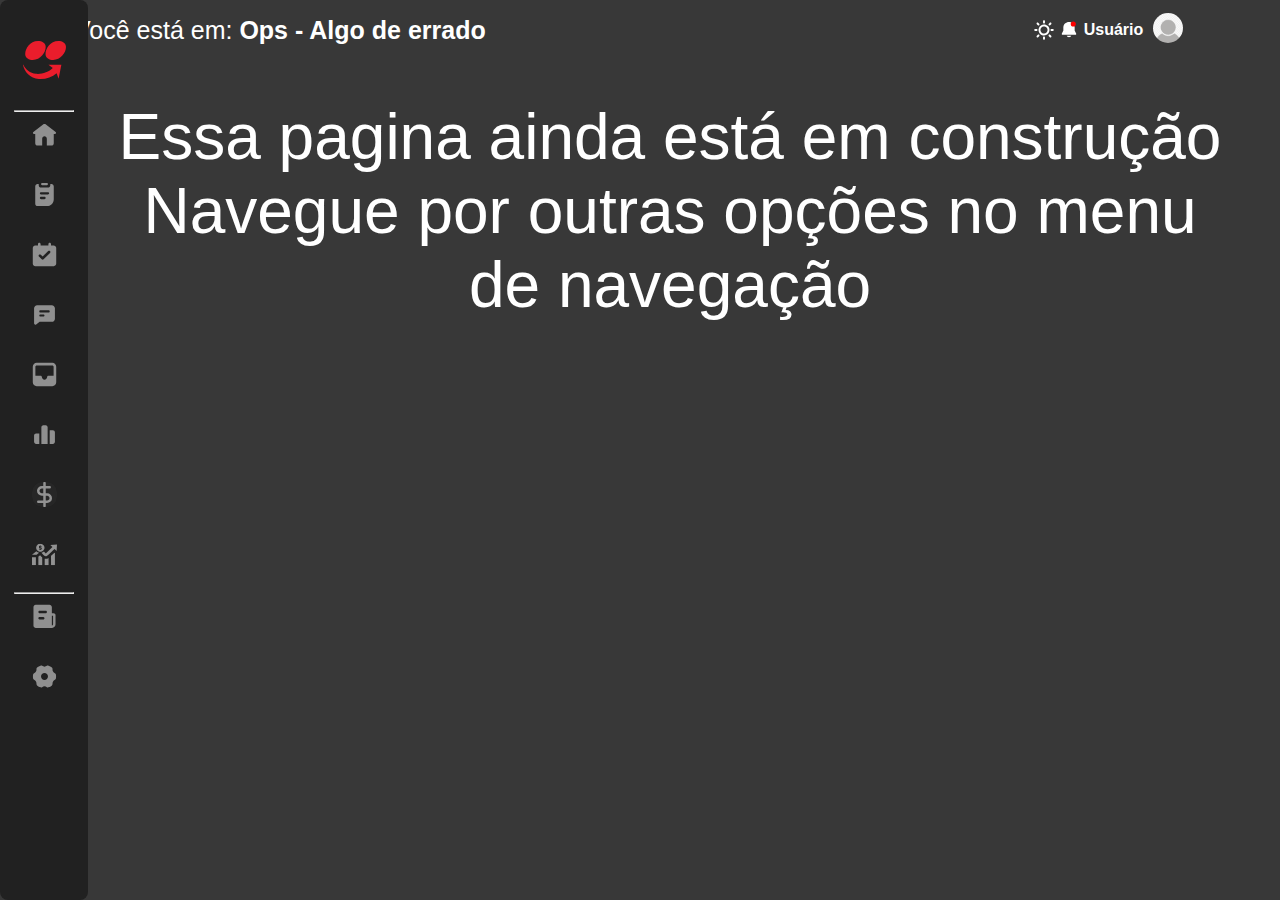
<file: src/index.html>
<!DOCTYPE html>
<html lang="en">
  <head>
    <meta charset="UTF-8" />
    <meta name="viewport" content="width=device-width, initial-scale=1.0" />
    <link rel="stylesheet" href="./styles/style.css" />
    <link rel="stylesheet" href="./styles/global.css" />
    <title>Pedidos</title>
  </head>
  <body>
    <header>
      <p>Você está em: <span>Ops - Algo de errado</span></p>
      <div class="user-details">
        <img
          src="./assets/lightOrDark.svg"
          alt="Alterar modo claro ou escuro"
        />
        <img src="./assets/notificationIcon.svg" alt="Aviso de notificação" />
        <p>Usuário</p>
        <div class="perfil-user">
          <img src="./assets/user.png" alt="User profile" />
        </div>
      </div>
    </header>
    <!-- Container Navigation Ifood -->
    <nav class="sidebar">
      <!-- Container Logo Ifood -->
      <div class="container-top-logo">
        <img
          src="./assets/images/logoIfood.svg"
          alt="Ifood Logo"
          class="logo"
        />
      </div>
      <hr />
      <ul>
        <li>
          <img src="./assets//images/icons/homeIcon.svg" alt="home icon" />
          <a href="./pages/Dashboard/index.html">Dashboard</a>
        </li>
        <li>
          <img src="./assets//images/icons/pedidosIcon.svg" alt="home icon" />
          <a href="./pages/pedidos/index.html">Pedidos</a>
        </li>
        <li>
          <img src="./assets//images/icons/agendaIcon.svg" alt="home icon" />
          <a href="./pages/AgendaPage/index.html">Agenda</a>
        </li>
        <li>
          <img src="./assets/images/icons/mensagensIcon.svg" alt="home icon" />
          <a href="./pages/mensagens/index.html">Mensagens</a>
        </li>
        <li>
          <img src="./assets/images/icons/inboxIcon.svg" alt="home icon" />
          <a href="/src/index.html">Inbox</a>
        </li>
        <li>
          <img src="./assets/images/icons/analyticIcon.svg" alt="home icon" />
          <a href="/src/pages/Analytics/index.html">Analytics</a>
          <img
            src="./assets/images/icons/arowRight.svg"
            alt="home icon"
            class="arrow"
          />
          <div class="sub-nav">
            <ul>
              <li>
                <a href="/src/pages/Analytics/index.html">Gráficos</a>
              </li>
            </ul>
          </div>
        </li>
        <li>
          <img src="./assets/images/icons/dolarIcon.svg" alt="home icon" />
          <a href="/src/pages/ReportsTransactions/index.html">Transações</a>
          <img
            src="./assets/images/icons/arowRight.svg"
            alt="home icon"
            class="arrow"
          />
          <div class="sub-nav">
            <ul>
              <li>
                <a href="/src/pages/RequestedTransactions/index.html"
                  >Transações Solicitadas</a
                >
              </li>
              <li>
                <a href="/src/pages/RequestedsTransactionsAll/index.html"
                  >Transações - Ver Todas</a
                >
              </li>
            </ul>
          </div>
        </li>
        <li>
          <img src="./assets/images/icons/relatorioIcon.svg" alt="home icon" />
          <a href="/src/pages/Reports/index.html">Relatórios</a>
          <img
            src="./assets/images/icons/arowRight.svg"
            alt="home icon"
            class="arrow"
          />
          <div class="sub-nav">
            <ul>
              <li>
                <a href="/src/pages/Reports/index.html">Download Relatórios</a>
              </li>
              <li>
                <a href="/src/pages/ReportsOrders/index.html"
                  >Relatório de Pedidos</a
                >
              </li>
              <li>
                <a href="/src/pages/ReportsTransactions/index.html"
                  >Relatórios Transações</a
                >
              </li>
            </ul>
          </div>
        </li>
      </ul>
      <hr />
      <ul>
        <li>
          <img src="./assets/images/icons/newsIcon.svg" alt="home icon" />
          <a href="/src/index.html">News</a>
        </li>
        <li>
          <img src="./assets/images/icons/configIcon.svg" alt="home icon" />
          <a href="/src/pages/ListOfEmployees/index.html">Configurações</a>
          <img
            src="./assets/images/icons/arowRight.svg"
            alt="home icon"
            class="arrow"
          />
          <div class="sub-nav">
            <ul>
              <li>
                <a href="/#">Contas de Recebimento</a>
              </li>
              <li>
                <a href="/src/pages/CadastroFuncionario/index.html"
                  >Cadastro de Funcionário</a
                >
              </li>
              <li>
                <a href="/src/pages/ListOfEmployees/index.html"
                  >Lista de Funcionário</a
                >
              </li>
            </ul>
          </div>
        </li>
      </ul>
    </nav>
    <main>
      <p>Essa pagina ainda está em construção</p>
      <p>Navegue por outras opções no menu de navegação</p>
    </main>
  </body>
  <script src="./scripts/script.js"></script>
</html>
</file>
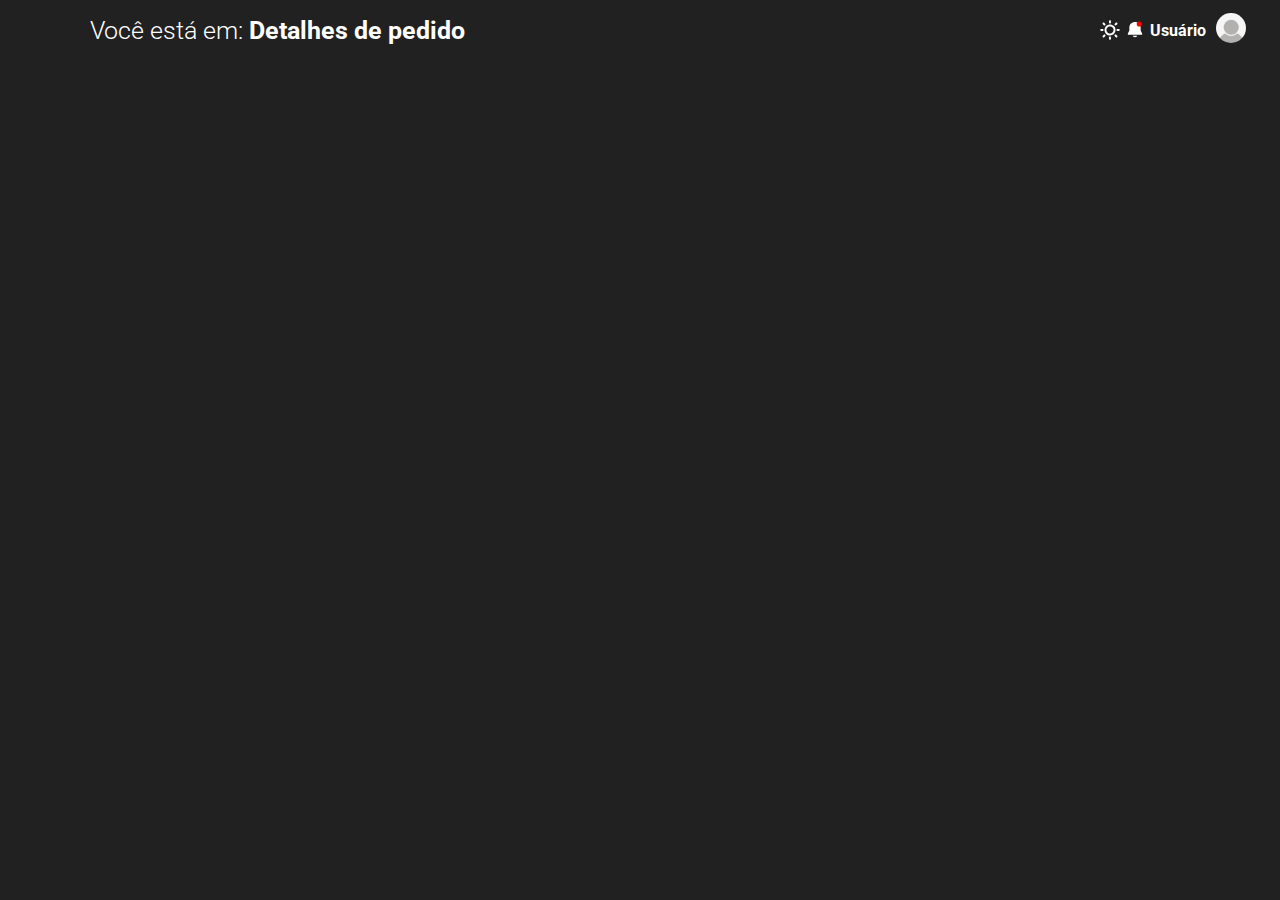
<file: src/components/header/index.html>
<!DOCTYPE html>
<html lang="en">
  <head>
    <meta charset="UTF-8" />
    <meta name="viewport" content="width=device-width, initial-scale=1.0" />
    <link rel="stylesheet" href="./style.css" />
    <link rel="preconnect" href="https://fonts.googleapis.com" />
    <link rel="preconnect" href="https://fonts.gstatic.com" crossorigin />
    <link
      href="https://fonts.googleapis.com/css2?family=Roboto:ital,wght@0,100;0,300;0,400;0,500;0,700;0,900;1,100;1,300;1,400;1,500;1,700;1,900&display=swap"
      rel="stylesheet"
    />
    <title>Header Component</title>
  </head>
  <body>
    <header>
      <p>Você está em: <span>Detalhes de pedido</span></p>
      <div class="user-details">
        <img
          src="./../../assets/lightOrDark.svg"
          alt="Alterar modo claro ou escuro"
        />
        <img
          src="./../../assets/notificationIcon.svg"
          alt="Aviso de notificação"
        />
        <p>Usuário</p>
        <div class="perfil-user">
          <img src="./../../assets/user.png" alt="User profile" />
        </div>
      </div>
    </header>
  </body>
</html>
</file>
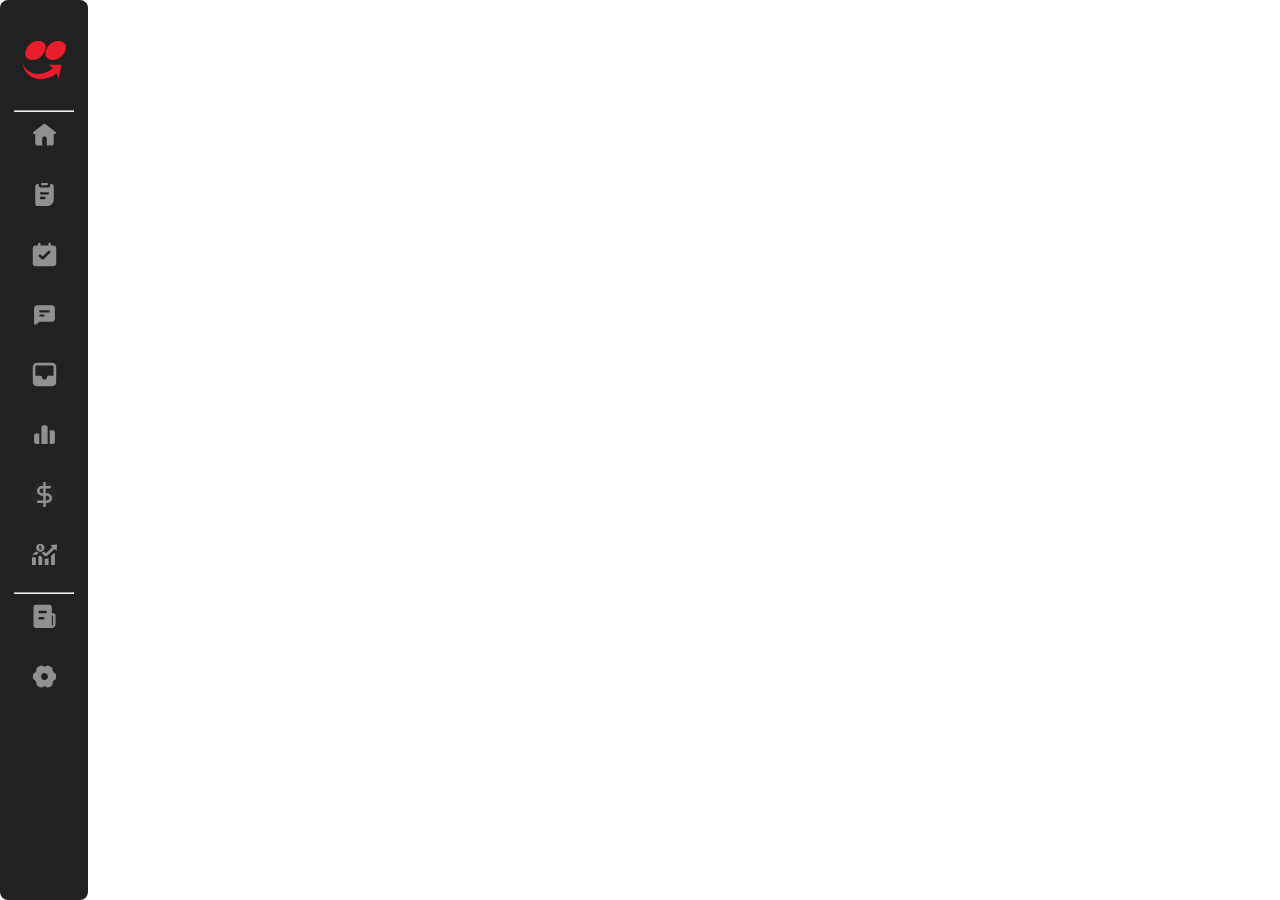
<file: src/components/sidebar/index.html>
<!DOCTYPE html>
<html lang="en">
  <head>
    <meta charset="UTF-8" />
    <meta name="viewport" content="width=device-width, initial-scale=1.0" />
    <link rel="stylesheet" href="./style.css" />
    <link rel="preconnect" href="https://fonts.googleapis.com" />
    <link rel="preconnect" href="https://fonts.gstatic.com" crossorigin />
    <link
      href="https://fonts.googleapis.com/css2?family=Roboto:ital,wght@0,100;0,300;0,400;0,500;0,700;0,900;1,100;1,300;1,400;1,500;1,700;1,900&display=swap"
      rel="stylesheet"
    />
    <title>SideBar</title>
  </head>
  <body>
    <!-- Container Navigation Ifood -->
    <nav class="sidebar">
      <!-- Container Logo Ifood -->
      <div class="container-top-logo">
        <img
          src="./../../assets/images/logoIfood.svg"
          alt="Ifood Logo"
          class="logo"
        />
      </div>
      <hr />
      <ul>
        <li>
          <img
            src="./../../assets//images/icons/homeIcon.svg"
            alt="home icon"
          />
          <a href="/#">Dashboard</a>
        </li>
        <li>
          <img
            src="./../../assets//images/icons/pedidosIcon.svg"
            alt="home icon"
          />
          <a href="/#">Pedidos</a>
        </li>
        <li>
          <img
            src="./../../assets//images/icons/agendaIcon.svg"
            alt="home icon"
          />
          <a href="/#">Agenda</a>
        </li>
        <li>
          <img
            src="./../../assets//images/icons/mensagensIcon.svg"
            alt="home icon"
          />
          <a href="/#">Mensagens</a>
        </li>
        <li>
          <img
            src="./../../assets//images/icons/inboxIcon.svg"
            alt="home icon"
          />
          <a href="/#">Inbox</a>
        </li>
        <li>
          <img
            src="./../../assets//images/icons/analyticIcon.svg"
            alt="home icon"
          />
          <a href="/#">Analytics</a>
          <img
            src="./../../assets//images/icons/arowRight.svg"
            alt="home icon"
          />
          <div class="sub-nav">
            <ul>
              <li>
                <a href="/#">Gráficos</a>
              </li>
            </ul>
          </div>
        </li>
        <li>
          <img
            src="./../../assets//images/icons/dolarIcon.svg"
            alt="home icon"
          />
          <a href="/#">Transações</a>
          <img
            src="./../../assets//images/icons/arowRight.svg"
            alt="home icon"
            class="arrow"
          />
          <div class="sub-nav">
            <ul>
              <li>
                <a href="/#">Transações Solicitadas</a>
              </li>
              <li>
                <a href="/#">Transações - Ver Todas</a>
              </li>
            </ul>
          </div>
        </li>
        <li>
          <img
            src="./../../assets//images/icons/relatorioIcon.svg"
            alt="home icon"
          />
          <a href="/#">Relatórios</a>
          <img
            src="./../../assets//images/icons/arowRight.svg"
            alt="home icon"
            class="arrow"
          />
          <div class="sub-nav">
            <ul>
              <li>
                <a href="/#">Download Relatórios</a>
              </li>
              <li>
                <a href="/#">Relatório de Pedidos</a>
              </li>
              <li>
                <a href="/#">Relatórios Transações</a>
              </li>
            </ul>
          </div>
        </li>
      </ul>
      <hr />
      <ul>
        <li>
          <img
            src="./../../assets//images/icons/newsIcon.svg"
            alt="home icon"
          />
          <a href="/#">News</a>
        </li>
        <li>
          <img
            src="./../../assets//images/icons/configIcon.svg"
            alt="home icon"
          />
          <a href="/#">Configurações</a>
          <img
            src="./../../assets//images/icons/arowRight.svg"
            alt="home icon"
            class="arrow"
          />
          <div class="sub-nav">
            <ul>
              <li>
                <a href="/#">Contas de Recebimento</a>
              </li>
              <li>
                <a href="/#">Cadastro de Funcionário</a>
              </li>
              <li>
                <a href="/#">Lista de Funcionário</a>
              </li>
            </ul>
          </div>
        </li>
      </ul>
    </nav>
  </body>
  <script src="./script.js"></script>
</html>
</file>
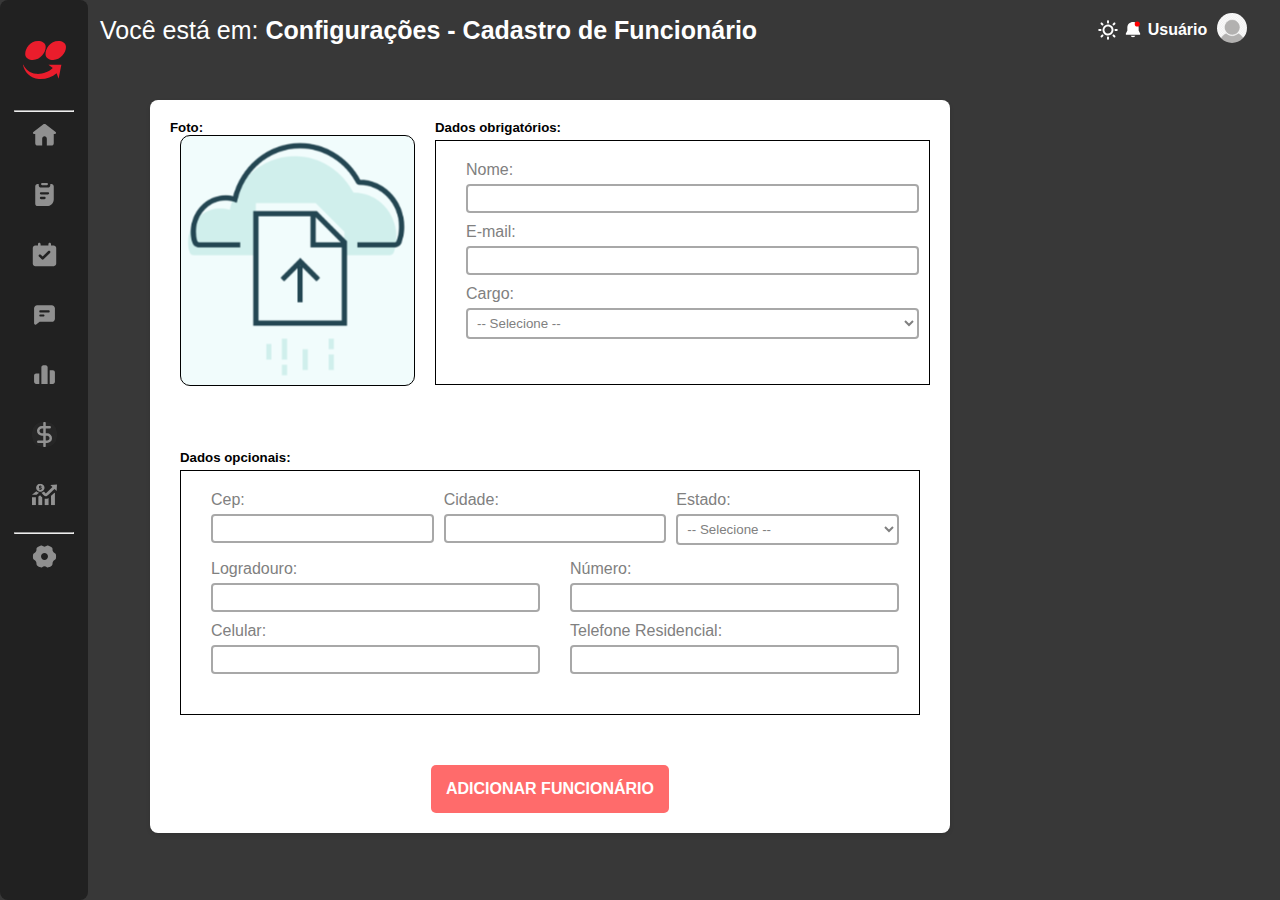
<file: src/pages/CadastroFuncionario/index.html>
<!DOCTYPE html>
<html lang="pt-BR">
  <head>
    <meta charset="UTF-8" />
    <meta name="viewport" content="width=device-width, initial-scale=1.0" />
    <link rel="stylesheet" href="../../styles/global.css" />
    <link rel="stylesheet" href="style.css" />
    <title>Configurações - Cadastro de Funcionário</title>
  </head>
  <body>
    <!-- Inicio header -->
    <header>
      <p>Você está em: <span>Configurações - Cadastro de Funcionário</span></p>
      <div class="user-details">
        <img
          src="./../../assets/lightOrDark.svg"
          alt="Alterar modo claro ou escuro"
        />
        <img src="./../../assets//notificationIcon.svg" alt="Notificação" />
        <p>Usuário</p>
        <div class="perfil-user">
          <img src="./../../assets/user.png" alt="User profile" />
        </div>
      </div>
    </header>
    <!-- Fim header -->
    <!-- Container Navigation Ifood -->
    <nav class="sidebar">
      <!-- Container Logo Ifood -->
      <div class="container-top-logo">
        <img
          src="./../../assets/images/logoIfood.svg"
          alt="Ifood Logo"
          class="logo"
        />
      </div>
      <hr />
      <ul>
        <li>
          <img src="./../../assets/images/icons/homeIcon.svg" alt="home icon" />
          <a href="/src/pages/Dashboard/index.html">Dashboard</a>
        </li>
        <li>
          <img
            src="./../../assets/images/icons/pedidosIcon.svg"
            alt="home icon"
          />
          <a href="/src/pages/pedidos/index.html">Pedidos</a>
        </li>
        <li>
          <img
            src="./../../assets/images/icons/agendaIcon.svg"
            alt="home icon"
          />
          <a href="/src/pages/AgendaPage/index.html">Agenda</a>
        </li>
        <li>
          <img
            src="./../../assets/images/icons/mensagensIcon.svg"
            alt="home icon"
          />
          <a href="/src/pages/mensagens/index.html">Mensagens</a>
        </li>
        <li>
          <img
            src="./../../assets/images/icons/analyticIcon.svg"
            alt="home icon"
          />
          <a href="/src/pages/Analytics/index.html">Analytics</a>
          <img
            src="./../../assets/images/icons/arowRight.svg"
            alt="home icon"
            class="arrow"
          />
          <div class="sub-nav">
            <ul>
              <li>
                <a href="/src/pages/Analytics/index.html">Gráficos</a>
              </li>
            </ul>
          </div>
        </li>
        <li>
          <img
            src="./../../assets/images/icons/dolarIcon.svg"
            alt="home icon"
          />
          <a href="/src/pages/ReportsTransactions/index.html">Transações</a>
          <img
            src="./../../assets/images/icons/arowRight.svg"
            alt="home icon"
            class="arrow"
          />
          <div class="sub-nav">
            <ul>
              <li>
                <a href="/src/pages/RequestedTransactions/index.html"
                  >Transações Solicitadas</a
                >
              </li>
              <li>
                <a href="/src/pages/RequestedsTransactionsAll/index.html"
                  >Transações - Ver Todas</a
                >
              </li>
            </ul>
          </div>
        </li>
        <li>
          <img
            src="./../../assets/images/icons/relatorioIcon.svg"
            alt="home icon"
          />
          <a href="/src/pages/Reports/index.html">Relatórios</a>
          <img
            src="./../../assets/images/icons/arowRight.svg"
            alt="home icon"
            class="arrow"
          />
          <div class="sub-nav">
            <ul>
              <li>
                <a href="/src/pages/Reports/index.html">Download Relatórios</a>
              </li>
              <li>
                <a href="/src/pages/ReportsOrders/index.html"
                  >Relatório de Pedidos</a
                >
              </li>
              <li>
                <a href="/src/pages/ReportsTransactions/index.html"
                  >Relatórios Transações</a
                >
              </li>
            </ul>
          </div>
        </li>
      </ul>
      <hr />
      <ul>
        <li>
          <img
            src="./../../assets/images/icons/configIcon.svg"
            alt="home icon"
          />
          <a href="/src/pages/ListOfEmployees/index.html">Configurações</a>
          <img
            src="./../../assets/images/icons/arowRight.svg"
            alt="home icon"
            class="arrow"
          />
          <div class="sub-nav">
            <ul>
              <li>
                <a href="../ContasRecebimento/index.html">Contas de Recebimento</a>
              </li>
              <li>
                <a href="/src/pages/CadastroFuncionario/index.html"
                  >Cadastro de Funcionário</a
                >
              </li>
              <li>
                <a href="/src/pages/ListOfEmployees/index.html"
                  >Lista de Funcionário</a
                >
              </li>
            </ul>
          </div>
        </li>
      </ul>
    </nav>
    <!--FIM SIDEBAR-->
    <!--CONTENT INIT-->
    <main>
      <div class="form-container">
        <form class="employee-form">
          <div class="top-section">
            <div class="photo-section">
              <h5>Foto:</h5>
              <div class="input-group">
                <label for="photo">
                  <img
                    id="preview-image"
                    src="./img/Perfil.svg"
                    alt="Upload Foto"
                  />
                </label>
                <input
                  type="file"
                  id="photo"
                  name="photo"
                  accept="image/*"
                  style="opacity: 0"
                />
              </div>
            </div>
            <div class="required-section">
              <h5>Dados obrigatórios:</h5>
              <div class="section-content">
                <div class="input-group">
                  <label for="name">Nome:</label>
                  <input type="text" id="name" name="name" required />
                </div>
                <div class="input-group">
                  <label for="email">E-mail:</label>
                  <input type="email" id="email" name="email" required />
                </div>
                <div class="input-group">
                  <label for="cargo">Cargo:</label>
                  <select id="cargo" name="cargo" required>
                    <option value="">-- Selecione --</option>
                    <option value="entregador">Entregador</option>
                    <option value="estoquista">Estoquista</option>
                    <option value="caixa">Caixa</option>
                    <option value="analista_financeiro">
                      Analista Financeiro
                    </option>
                    <option value="gerente">Gerente</option>
                  </select>
                </div>
              </div>
            </div>
          </div>
          <div class="optional-section">
            <h5>Dados opcionais:</h5>
            <div class="section-content">
              <div class="three-items">
                <div class="input-group">
                  <label for="cep">Cep:</label>
                  <input type="text" id="cep" name="cep" />
                </div>
                <div class="input-group">
                  <label for="cidade">Cidade:</label>
                  <input type="text" id="cidade" name="cidade" />
                </div>
                <div class="input-group">
                  <label for="estado">Estado:</label>
                  <select id="estado" name="estado">
                    <option value="">-- Selecione --</option>
                    <!-- Os estados são trazidos de forma dinâmica via JavaScript
                                        e com o mock de dados de estados.json -->
                  </select>
                </div>
              </div>
              <div class="address">
                <div class="input-group">
                  <label style="width: 200%" for="logradouro"
                    >Logradouro:</label
                  >
                  <input type="text" id="logradouro" name="logradouro" />
                </div>
                <div class="input-group">
                  <label for="numero">Número:</label>
                  <input type="text" id="numero" name="numero" />
                </div>
              </div>
              <div class="contact">
                <div class="input-group">
                  <label for="celular">Celular:</label>
                  <input type="tel" id="celular" name="celular" />
                </div>
                <div class="input-group">
                  <label for="residencial">Telefone Residencial:</label>
                  <input type="tel" id="residencial" name="residencial" />
                </div>
              </div>
            </div>
          </div>
          <button type="submit" class="submit-btn">
            ADICIONAR FUNCIONÁRIO
          </button>
        </form>
      </div>
    </main>
    <script src="./script.js"></script>
  </body>
</html>
</file>
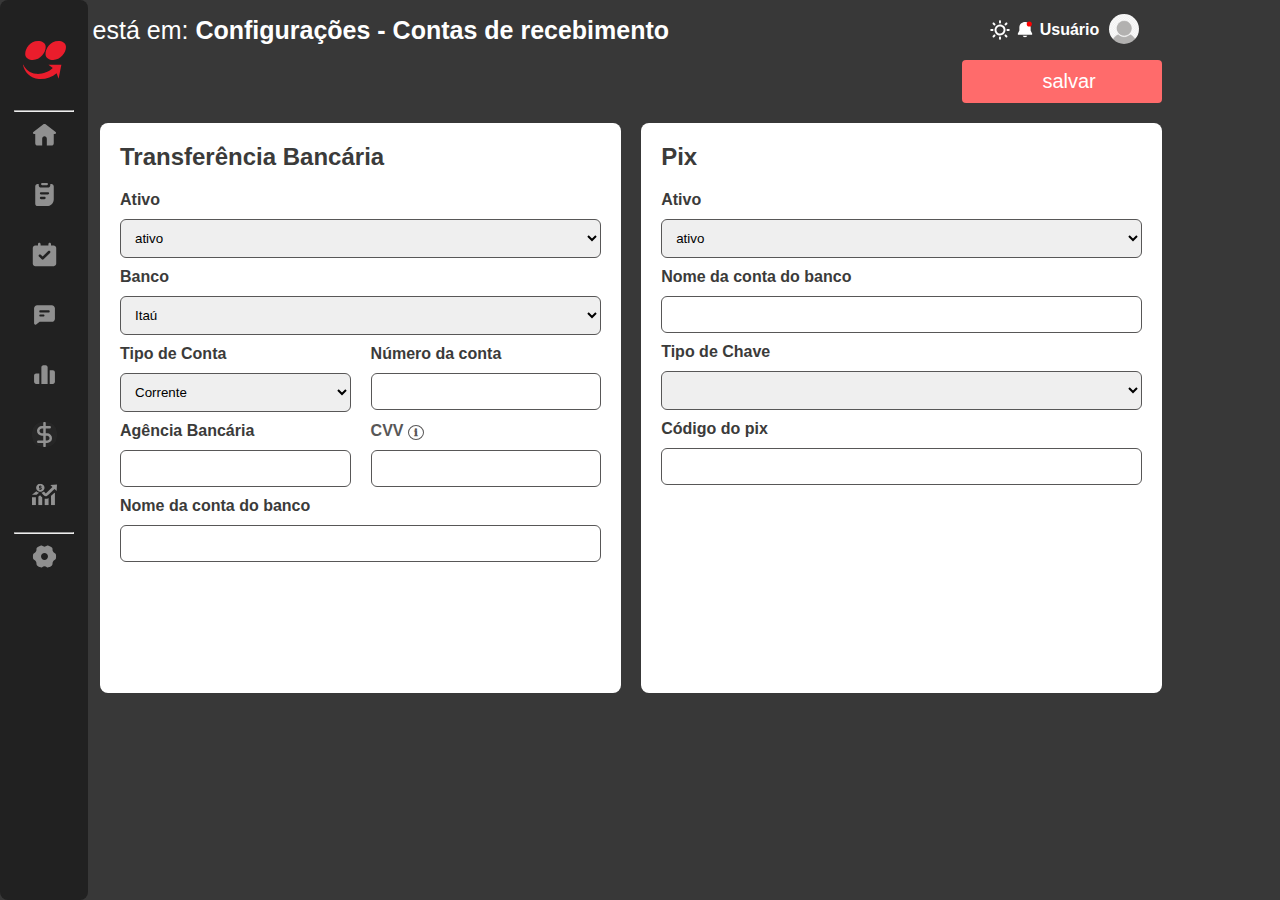
<file: src/pages/ContasRecebimento/index.html>
<!DOCTYPE html>
<html lang="pt-BR">
  <head>
    <meta charset="UTF-8" />
    <meta name="viewport" content="width=device-width, initial-scale=1.0" />
    <link rel="stylesheet" href="./styles/layout.css" />
    <link rel="stylesheet" href="./styles/style.css" />
    <link rel="stylesheet" href="../../styles/global.css" />
    <title>Contas Recebimento</title>
  </head>
  <body>
    <header>
      <p>Você está em: <span>Configurações - Contas de recebimento</span></p>
      <div class="user-details">
        <img
          src="./../../assets/lightOrDark.svg"
          alt="Alterar modo claro ou escuro"
        />
        <img
          src="./../../assets/notificationIcon.svg"
          alt="Aviso de notificação"
        />
        <p>Usuário</p>
        <div class="perfil-user">
          <img src="./../../assets/user.png" alt="User profile" />
        </div>
      </div>
    </header>
    <!-- Container Navigation Ifood -->
    <nav class="sidebar">
      <!-- Container Logo Ifood -->
      <div class="container-top-logo">
        <img
          src="./../../assets/images/logoIfood.svg"
          alt="Ifood Logo"
          class="logo"
        />
      </div>
      <hr />
      <ul>
        <li>
          <img src="./../../assets/images/icons/homeIcon.svg" alt="home icon" />
          <a href="/src/pages/Dashboard/index.html">Dashboard</a>
        </li>
        <li>
          <img
            src="./../../assets/images/icons/pedidosIcon.svg"
            alt="home icon"
          />
          <a href="/src/pages/pedidos/index.html">Pedidos</a>
        </li>
        <li>
          <img
            src="./../../assets/images/icons/agendaIcon.svg"
            alt="home icon"
          />
          <a href="/src/pages/AgendaPage/index.html">Agenda</a>
        </li>
        <li>
          <img
            src="./../../assets/images/icons/mensagensIcon.svg"
            alt="home icon"
          />
          <a href="/src/pages/mensagens/index.html">Mensagens</a>
        </li>
        <li>
          <img
            src="./../../assets/images/icons/analyticIcon.svg"
            alt="home icon"
          />
          <a href="/src/pages/Analytics/index.html">Analytics</a>
          <img
            src="./../../assets/images/icons/arowRight.svg"
            alt="home icon"
            class="arrow"
          />
          <div class="sub-nav">
            <ul>
              <li>
                <a href="/src/pages/Analytics/index.html">Gráficos</a>
              </li>
            </ul>
          </div>
        </li>
        <li>
          <img
            src="./../../assets/images/icons/dolarIcon.svg"
            alt="home icon"
          />
          <a href="/src/pages/ReportsTransactions/index.html">Transações</a>
          <img
            src="./../../assets/images/icons/arowRight.svg"
            alt="home icon"
            class="arrow"
          />
          <div class="sub-nav">
            <ul>
              <li>
                <a href="/src/pages/RequestedTransactions/index.html"
                  >Transações Solicitadas</a
                >
              </li>
              <li>
                <a href="/src/pages/RequestedsTransactionsAll/index.html"
                  >Transações - Ver Todas</a
                >
              </li>
            </ul>
          </div>
        </li>
        <li>
          <img
            src="./../../assets/images/icons/relatorioIcon.svg"
            alt="home icon"
          />
          <a href="/src/pages/Reports/index.html">Relatórios</a>
          <img
            src="./../../assets/images/icons/arowRight.svg"
            alt="home icon"
            class="arrow"
          />
          <div class="sub-nav">
            <ul>
              <li>
                <a href="/src/pages/Reports/index.html">Download Relatórios</a>
              </li>
              <li>
                <a href="/src/pages/ReportsOrders/index.html"
                  >Relatório de Pedidos</a
                >
              </li>
              <li>
                <a href="/src/pages/ReportsTransactions/index.html"
                  >Relatórios Transações</a
                >
              </li>
            </ul>
          </div>
        </li>
      </ul>
      <hr />
      <ul>
     
        <li>
          <img
            src="./../../assets/images/icons/configIcon.svg"
            alt="home icon"
          />
          <a href="/src/pages/ListOfEmployees/index.html">Configurações</a>
          <img
            src="./../../assets/images/icons/arowRight.svg"
            alt="home icon"
            class="arrow"
          />
          <div class="sub-nav">
            <ul>
              <li>
                <a href="../ContasRecebimento/index.html">Contas de Recebimento</a>
              </li>
              <li>
                <a href="/src/pages/CadastroFuncionario/index.html"
                  >Cadastro de Funcionário</a
                >
              </li>
              <li>
                <a href="/src/pages/ListOfEmployees/index.html"
                  >Lista de Funcionário</a
                >
              </li>
            </ul>
          </div>
        </li>
      </ul>
    </nav>
    <main>
      <form>
        <button type="submit">salvar</button>
        <div class="container-form">
          <div class="transferContainer">
          <!-- Card transferência Bancária -->
            <h2>Transferência Bancária</h2>
            <div class="field-container">
              <label for="active">Ativo</label>
              <select name="ativo" id="ativo">
                <option value="ativo">ativo</option>
                <option value="inativo">inativo</option>
                <label for="banco">Escolha um banco:</label>
              </select>
            </div>
            <div class="field-container">
              <label for="banco">Banco</label>
              <select id="banco" name="banco">
                <option value="itau">Itaú</option>
                <option value="bradesco">Bradesco</option>
                <option value="santander">Santander</option>
                <option value="caixa">Caixa Econômica Federal</option>
                <option value="bb">Banco do Brasil</option>
                <option value="nubank">Nubank</option>
                <option value="banco-inter">Banco Inter</option>
                <option value="banco-original">Banco Original</option>
                <option value="banco-pan">Banco PAN</option>
                <option value="sicredi">Sicredi</option>
              </select>
            </div>
            <div class="container-duplo">
              <div class="field-container">
                <label for="account-type">Tipo de Conta</label>
                <select id="account" name="account">
                  <option value="corrente">Corrente</option>
                  <option value="poupanca">Poupança</option>
                </select>
              </div>
              <div class="field-container">
                <label for="account-number">Número da conta</label>
                <input type="text" id="account-number" />
              </div>
            </div>
            <div class="container-duplo">
              <div class="field-container">
                <label for="bank-branch">Agência Bancária</label>
                <input type="text" id="bank-branch"/>
              </div>
              <div class="field-container">
                <label id="cvv" for="cvv">CVV <span class="tooltip">&#8505</span></label>
                <input type="text" id="cvv"/>
            </div>
          </div>
            <div class="field-container">
              <label for="name-account">Nome da conta do banco</label>
              <input type="text" id="name-account"/>
            </div>
          </div>
          <div class="transferContainer">
            <!-- Card pix -->
            <h2>Pix</h2>
            <div class="field-container">
              <label for="active">Ativo</label>
              <select name="ativo" id="ativo">
                <option value="ativo">ativo</option>
                <option value="inativo">inativo</option>
                <label for="banco">Escolha um banco:</label>
              </select>
            </div>
            <div class="field-container">
              <label for="name-account">Nome da conta do banco</label>
              <input type="text" id="name-account"/>
            </div>
            <div class="field-container">
              <label for="banco">Tipo de Chave</label>
              <select id="banco" name="banco">
                <option value=""></option>
                <option value="random">aleatória</option>
                <option value="cnpg-cpf">cnpj/cpf</option>
                <option value="tel-number">numero de telefone</option>
              </select>
            </div>
            <div class="field-container">
              <label for="name-account">Código do pix</label>
              <input type="text" id="name-account"/>
            </div>
          </div>
          </div>
        </div>
      </form>
    </main>
    <script src="./script.js"></script>
  </body>
</html>
</file>
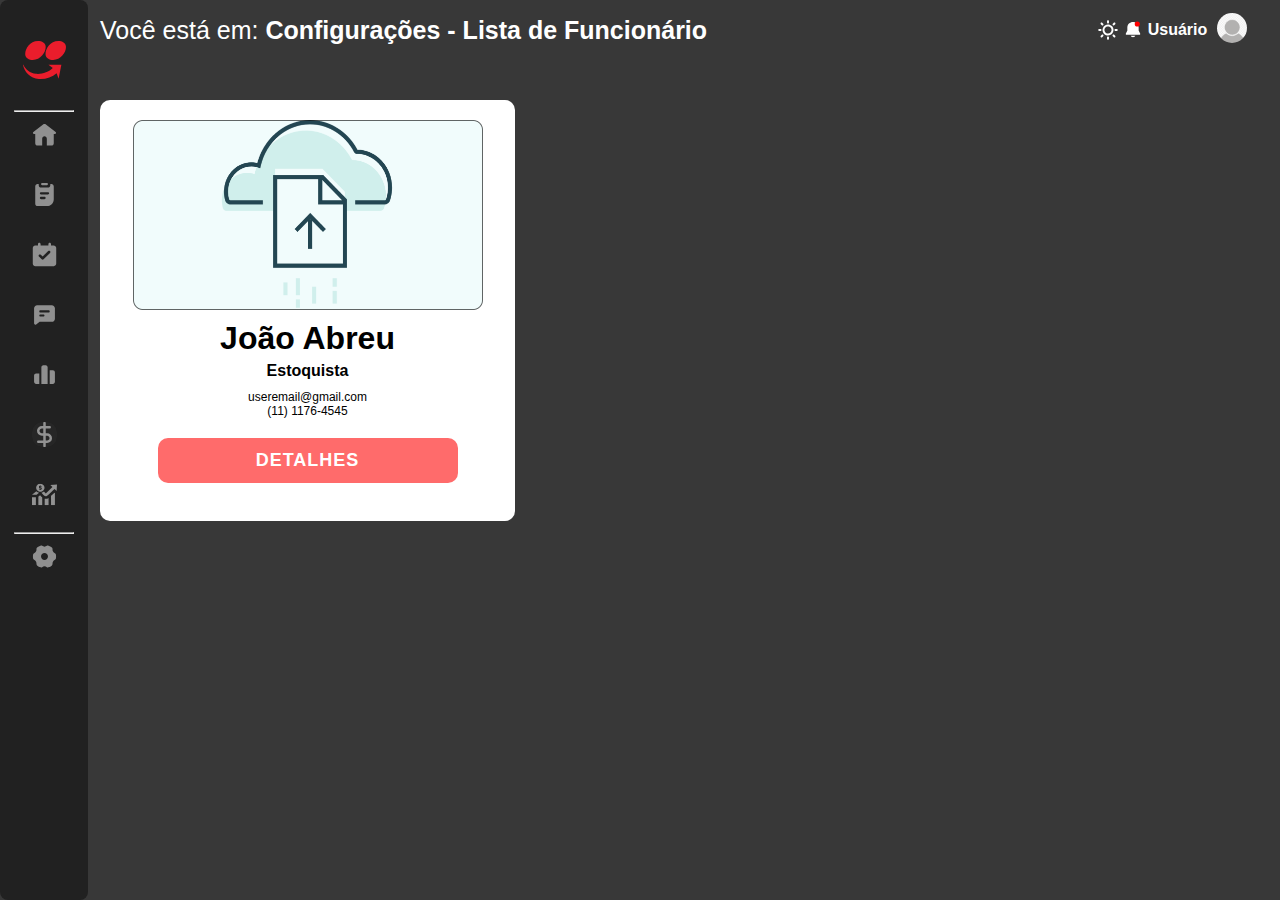
<file: src/pages/ListOfEmployees/index.html>
<!DOCTYPE html>
<html lang="en">
  <head>
    <meta charset="UTF-8" />
    <meta name="viewport" content="width=device-width, initial-scale=1.0" />
    <link rel="stylesheet" href="./style.css" />
    <link rel="stylesheet" href="./../../styles/global.css" />
    <title>Configurações - Lista de Funcionário</title>
  </head>
  <body>
    <header>
      <p>Você está em: <span>Configurações - Lista de Funcionário</span></p>
      <div class="user-details">
        <img
          src="./../../assets/lightOrDark.svg"
          alt="Alterar modo claro ou escuro"
        />
        <img
          src="./../../assets/notificationIcon.svg"
          alt="Aviso de notificação"
        />
        <p>Usuário</p>
        <div class="perfil-user">
          <img src="./../../assets/user.png" alt="User profile" />
        </div>
      </div>
    </header>
    <!-- Container Navigation Ifood -->
    <nav class="sidebar">
      <!-- Container Logo Ifood -->
      <div class="container-top-logo">
        <img
          src="./../../assets/images/logoIfood.svg"
          alt="Ifood Logo"
          class="logo"
        />
      </div>
      <hr />
      <ul>
        <li>
          <img src="./../../assets/images/icons/homeIcon.svg" alt="home icon" />
          <a href="/src/pages/Dashboard/index.html">Dashboard</a>
        </li>
        <li>
          <img
            src="./../../assets/images/icons/pedidosIcon.svg"
            alt="home icon"
          />
          <a href="/src/pages/pedidos/index.html">Pedidos</a>
        </li>
        <li>
          <img
            src="./../../assets/images/icons/agendaIcon.svg"
            alt="home icon"
          />
          <a href="/src/pages/AgendaPage/index.html">Agenda</a>
        </li>
        <li>
          <img
            src="./../../assets/images/icons/mensagensIcon.svg"
            alt="home icon"
          />
          <a href="/src/pages/mensagens/index.html">Mensagens</a>
        </li>
        <li>
          <img
            src="./../../assets/images/icons/analyticIcon.svg"
            alt="home icon"
          />
          <a href="/src/pages/Analytics/index.html">Analytics</a>
          <img
            src="./../../assets/images/icons/arowRight.svg"
            alt="home icon"
            class="arrow"
          />
          <div class="sub-nav">
            <ul>
              <li>
                <a href="/src/pages/Analytics/index.html">Gráficos</a>
              </li>
            </ul>
          </div>
        </li>
        <li>
          <img
            src="./../../assets/images/icons/dolarIcon.svg"
            alt="home icon"
          />
          <a href="/src/pages/ReportsTransactions/index.html">Transações</a>
          <img
            src="./../../assets/images/icons/arowRight.svg"
            alt="home icon"
            class="arrow"
          />
          <div class="sub-nav">
            <ul>
              <li>
                <a href="/src/pages/RequestedTransactions/index.html"
                  >Transações Solicitadas</a
                >
              </li>
              <li>
                <a href="/src/pages/RequestedsTransactionsAll/index.html"
                  >Transações - Ver Todas</a
                >
              </li>
            </ul>
          </div>
        </li>
        <li>
          <img
            src="./../../assets/images/icons/relatorioIcon.svg"
            alt="home icon"
          />
          <a href="/src/pages/Reports/index.html">Relatórios</a>
          <img
            src="./../../assets/images/icons/arowRight.svg"
            alt="home icon"
            class="arrow"
          />
          <div class="sub-nav">
            <ul>
              <li>
                <a href="/src/pages/Reports/index.html">Download Relatórios</a>
              </li>
              <li>
                <a href="/src/pages/ReportsOrders/index.html"
                  >Relatório de Pedidos</a
                >
              </li>
              <li>
                <a href="/src/pages/ReportsTransactions/index.html"
                  >Relatórios Transações</a
                >
              </li>
            </ul>
          </div>
        </li>
      </ul>
      <hr />
      <ul>
        <li>
          <img
            src="./../../assets/images/icons/configIcon.svg"
            alt="home icon"
          />
          <a href="/src/pages/ListOfEmployees/index.html">Configurações</a>
          <img
            src="./../../assets/images/icons/arowRight.svg"
            alt="home icon"
            class="arrow"
          />
          <div class="sub-nav">
            <ul>
              <li>
                <a href="../ContasRecebimento/index.html">Contas de Recebimento</a>
              </li>
              <li>
                <a href="/src/pages/CadastroFuncionario/index.html"
                  >Cadastro de Funcionário</a
                >
              </li>
              <li>
                <a href="/src/pages/ListOfEmployees/index.html"
                  >Lista de Funcionário</a
                >
              </li>
            </ul>
          </div>
        </li>
      </ul>
    </nav>
    <main>
      <div class="card-employee">
        <img
          src="/src/assets/images/userEmployee.png"
          alt="User Employee Image"
        />
        <strong>João Abreu</strong>
        <p>Estoquista</p>
        <span>useremail@gmail.com</span>
        <span>(11) 1176-4545</span>
        <button type="button">Detalhes</button>
      </div>
    </main>
  </body>
  <script src="./script.js"></script>
</html>
</file>
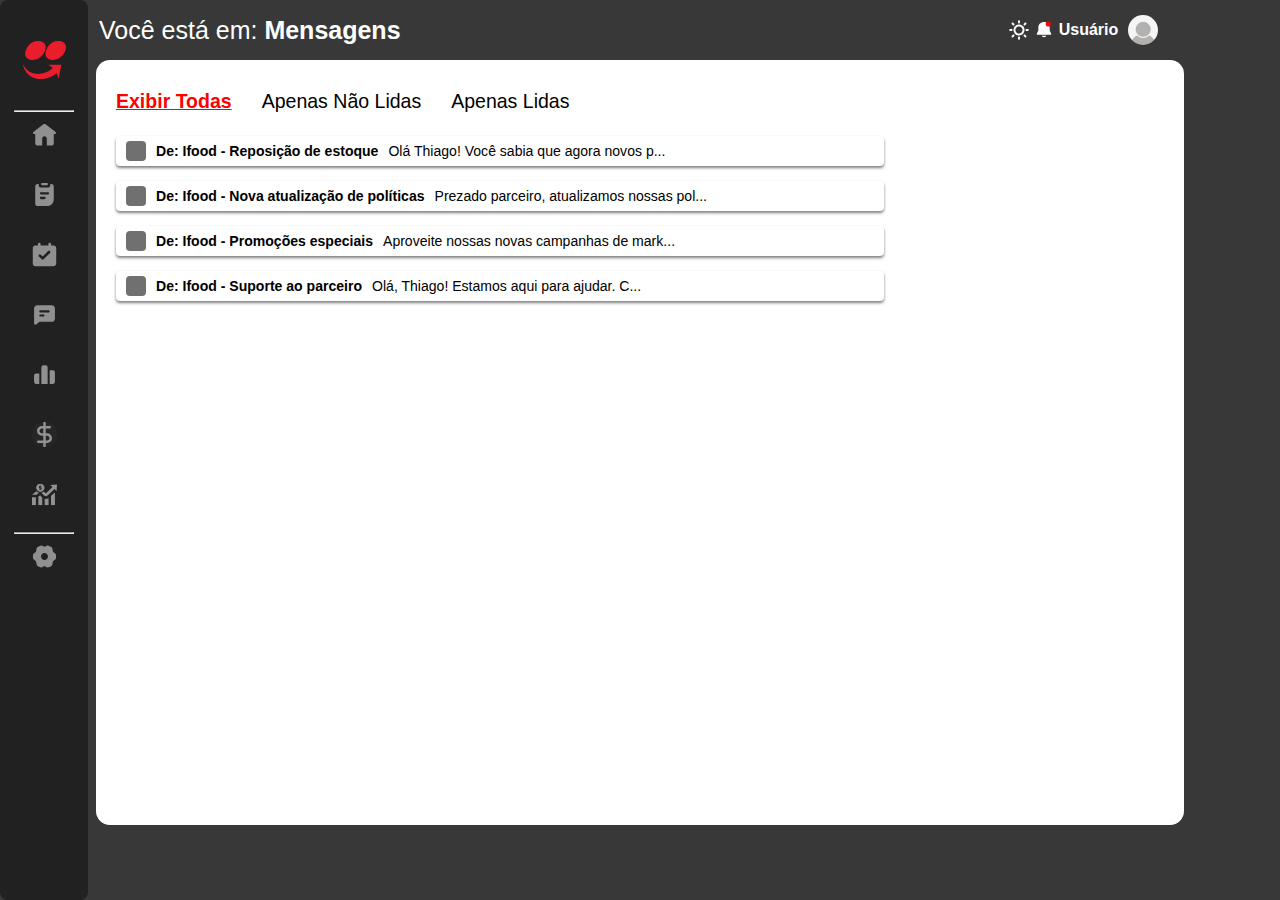
<file: src/pages/mensagens/index.html>
<!DOCTYPE html>
<html lang="pt-BR">
  <head>
    <meta charset="UTF-8" />
    <meta name="viewport" content="width=device-width, initial-scale=1.0" />
    <link rel="stylesheet" href="../../styles/global.css" />
    <link rel="stylesheet" href="style.css" />
    <title>Mensagens</title>
  </head>
  <body>
    <!-- Inicio header -->
    <header>
      <p class="top-title">Você está em: <span class="top-title">Mensagens</span></p>
      <div class="user-details">
        <img
          src="./../../assets/lightOrDark.svg"
          alt="Alterar modo claro ou escuro"
        />
        <img src="./../../assets//notificationIcon.svg" alt="Notificação" />
        <p>Usuário</p>
        <div class="perfil-user">
          <img src="./../../assets/user.png" alt="User profile" />
        </div>
      </div>
    </header>
    <!-- Fim header -->
    <!-- Container Navigation Ifood -->
    <nav class="sidebar">
      <!-- Container Logo Ifood -->
      <div class="container-top-logo">
        <img
          src="./../../assets/images/logoIfood.svg"
          alt="Ifood Logo"
          class="logo"
        />
      </div>
      <hr />
      <ul>
        <li>
          <img src="./../../assets/images/icons/homeIcon.svg" alt="home icon" />
          <a href="/src/pages/Dashboard/index.html">Dashboard</a>
        </li>
        <li>
          <img
            src="./../../assets/images/icons/pedidosIcon.svg"
            alt="home icon"
          />
          <a href="/src/pages/pedidos/index.html">Pedidos</a>
        </li>
        <li>
          <img
            src="./../../assets/images/icons/agendaIcon.svg"
            alt="home icon"
          />
          <a href="/src/pages/AgendaPage/index.html">Agenda</a>
        </li>
        <li>
          <img
            src="./../../assets/images/icons/mensagensIcon.svg"
            alt="home icon"
          />
          <a href="/src/pages/mensagens/index.html">Mensagens</a>
        </li>
        <li>
          <img
            src="./../../assets/images/icons/analyticIcon.svg"
            alt="home icon"
          />
          <a href="/src/pages/Analytics/index.html">Analytics</a>
          <img
            src="./../../assets/images/icons/arowRight.svg"
            alt="home icon"
            class="arrow"
          />
          <div class="sub-nav">
            <ul>
              <li>
                <a href="/src/pages/Analytics/index.html">Gráficos</a>
              </li>
            </ul>
          </div>
        </li>
        <li>
          <img
            src="./../../assets/images/icons/dolarIcon.svg"
            alt="home icon"
          />
          <a href="/src/pages/ReportsTransactions/index.html">Transações</a>
          <img
            src="./../../assets/images/icons/arowRight.svg"
            alt="home icon"
            class="arrow"
          />
          <div class="sub-nav">
            <ul>
              <li>
                <a href="/src/pages/RequestedTransactions/index.html"
                  >Transações Solicitadas</a
                >
              </li>
              <li>
                <a href="/src/pages/RequestedsTransactionsAll/index.html"
                  >Transações - Ver Todas</a
                >
              </li>
            </ul>
          </div>
        </li>
        <li>
          <img
            src="./../../assets/images/icons/relatorioIcon.svg"
            alt="home icon"
          />
          <a href="/src/pages/Reports/index.html">Relatórios</a>
          <img
            src="./../../assets/images/icons/arowRight.svg"
            alt="home icon"
            class="arrow"
          />
          <div class="sub-nav">
            <ul>
              <li>
                <a href="/src/pages/Reports/index.html">Download Relatórios</a>
              </li>
              <li>
                <a href="/src/pages/ReportsOrders/index.html"
                  >Relatório de Pedidos</a
                >
              </li>
              <li>
                <a href="/src/pages/ReportsTransactions/index.html"
                  >Relatórios Transações</a
                >
              </li>
            </ul>
          </div>
        </li>
      </ul>
      <hr />
      <ul>
     
        <li>
          <img
            src="./../../assets/images/icons/configIcon.svg"
            alt="home icon"
          />
          <a href="/src/pages/ListOfEmployees/index.html">Configurações</a>
          <img
            src="./../../assets/images/icons/arowRight.svg"
            alt="home icon"
            class="arrow"
          />
          <div class="sub-nav">
            <ul>
              <li>
                <a href="../ContasRecebimento/index.html">Contas de Recebimento</a>
              </li>
              <li>
                <a href="/src/pages/CadastroFuncionario/index.html"
                  >Cadastro de Funcionário</a
                >
              </li>
              <li>
                <a href="/src/pages/ListOfEmployees/index.html"
                  >Lista de Funcionário</a
                >
              </li>
            </ul>
          </div>
        </li>
      </ul>
    </nav>
    <main>
      <div id="messages-list">
        <ul id="options-filter">
          <li><a href="#" id="filter-all">Exibir Todas</a></li>
          <li><a href="#" id="filter-unread">Apenas Não Lidas</a></li>
          <li><a href="#" id="filter-read">Apenas Lidas</a></li>
        </ul>

        <div id="container-messages"></div>
      </div>
      <div id="message-card"></div>
    </main>
    <script src="./script.js"></script>
  </body>
</html>
</file>
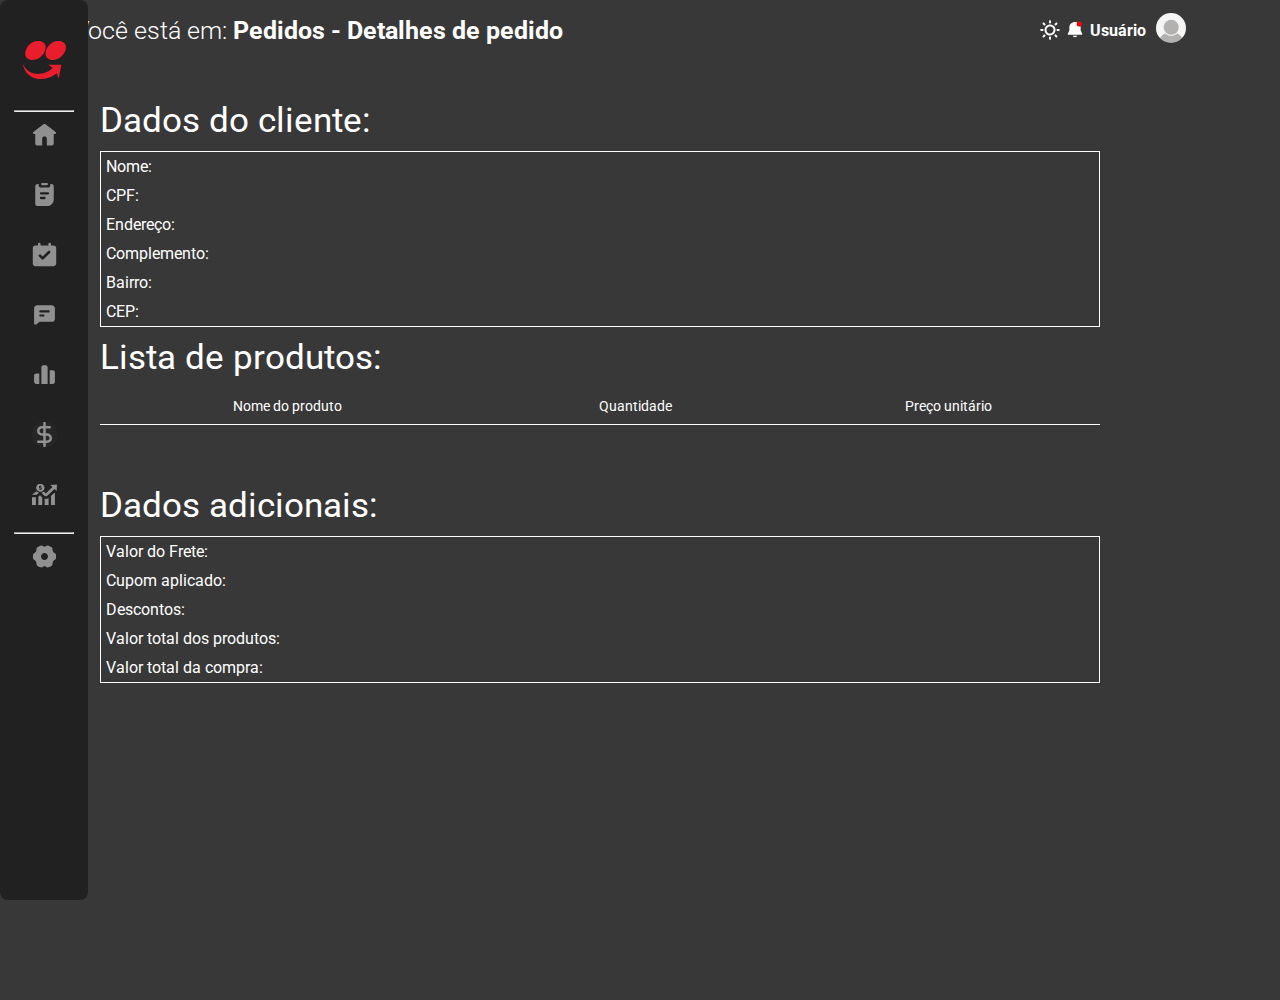
<file: src/pages/OrderDetails/index.html>
<!DOCTYPE html>
<html lang="en">
  <head>
    <meta charset="UTF-8" />
    <meta name="viewport" content="width=device-width, initial-scale=1.0" />
    <link rel="stylesheet" href="./style.css" />
    <link rel="stylesheet" href="./../../styles/global.css" />
    <link rel="preconnect" href="https://fonts.googleapis.com" />
    <link rel="preconnect" href="https://fonts.gstatic.com" crossorigin />
    <link
      href="https://fonts.googleapis.com/css2?family=Roboto:ital,wght@0,100;0,300;0,400;0,500;0,700;0,900;1,100;1,300;1,400;1,500;1,700;1,900&display=swap"
      rel="stylesheet"
    />
    <title>Detalhes de pedido</title>
  </head>
  <body>
    <!--HEADER-->
    <header>
      <p>Você está em: <span>Pedidos - Detalhes de pedido</span></p>
      <div class="user-details">
        <img
          src="./../../assets/lightOrDark.svg"
          alt="Alterar modo claro ou escuro"
        />
        <img
          src="./../../assets/notificationIcon.svg"
          alt="Aviso de notificação"
        />
        <p>Usuário</p>
        <div class="perfil-user">
          <img src="./../../assets/user.png" alt="User profile" />
        </div>
      </div>
    </header>
    <!-- Container Navigation Ifood -->
    <nav class="sidebar">
      <!-- Container Logo Ifood -->
      <div class="container-top-logo">
        <img
          src="./../../assets/images/logoIfood.svg"
          alt="Ifood Logo"
          class="logo"
        />
      </div>
      <hr />
      <ul>
        <li>
          <img src="./../../assets/images/icons/homeIcon.svg" alt="home icon" />
          <a href="/src/pages/Dashboard/index.html">Dashboard</a>
        </li>
        <li>
          <img
            src="./../../assets/images/icons/pedidosIcon.svg"
            alt="home icon"
          />
          <a href="/src/pages/pedidos/index.html">Pedidos</a>
        </li>
        <li>
          <img
            src="./../../assets/images/icons/agendaIcon.svg"
            alt="home icon"
          />
          <a href="/src/pages/AgendaPage/index.html">Agenda</a>
        </li>
        <li>
          <img
            src="./../../assets/images/icons/mensagensIcon.svg"
            alt="home icon"
          />
          <a href="/src/pages/mensagens/index.html">Mensagens</a>
        </li>
        <li>
          <img
            src="./../../assets/images/icons/analyticIcon.svg"
            alt="home icon"
          />
          <a href="/src/pages/Analytics/index.html">Analytics</a>
          <img
            src="./../../assets/images/icons/arowRight.svg"
            alt="home icon"
            class="arrow"
          />
          <div class="sub-nav">
            <ul>
              <li>
                <a href="/src/pages/Analytics/index.html">Gráficos</a>
              </li>
            </ul>
          </div>
        </li>
        <li>
          <img
            src="./../../assets/images/icons/dolarIcon.svg"
            alt="home icon"
          />
          <a href="/src/pages/ReportsTransactions/index.html">Transações</a>
          <img
            src="./../../assets/images/icons/arowRight.svg"
            alt="home icon"
            class="arrow"
          />
          <div class="sub-nav">
            <ul>
              <li>
                <a href="/src/pages/RequestedTransactions/index.html"
                  >Transações Solicitadas</a
                >
              </li>
              <li>
                <a href="/src/pages/RequestedsTransactionsAll/index.html"
                  >Transações - Ver Todas</a
                >
              </li>
            </ul>
          </div>
        </li>
        <li>
          <img
            src="./../../assets/images/icons/relatorioIcon.svg"
            alt="home icon"
          />
          <a href="/src/pages/Reports/index.html">Relatórios</a>
          <img
            src="./../../assets/images/icons/arowRight.svg"
            alt="home icon"
            class="arrow"
          />
          <div class="sub-nav">
            <ul>
              <li>
                <a href="/src/pages/Reports/index.html">Download Relatórios</a>
              </li>
              <li>
                <a href="/src/pages/ReportsOrders/index.html"
                  >Relatório de Pedidos</a
                >
              </li>
              <li>
                <a href="/src/pages/ReportsTransactions/index.html"
                  >Relatórios Transações</a
                >
              </li>
            </ul>
          </div>
        </li>
      </ul>
      <hr />
      <ul>
        <li>
          <img
            src="./../../assets/images/icons/configIcon.svg"
            alt="home icon"
          />
          <a href="/src/pages/ListOfEmployees/index.html">Configurações</a>
          <img
            src="./../../assets/images/icons/arowRight.svg"
            alt="home icon"
            class="arrow"
          />
          <div class="sub-nav">
            <ul>
              <li>
                <a href="../ContasRecebimento/index.html">Contas de Recebimento</a>
              </li>
              <li>
                <a href="/src/pages/CadastroFuncionario/index.html"
                  >Cadastro de Funcionário</a
                >
              </li>
              <li>
                <a href="/src/pages/ListOfEmployees/index.html"
                  >Lista de Funcionário</a
                >
              </li>
            </ul>
          </div>
        </li>
      </ul>
    </nav>
    <!--CONTAINER CONTENT-->
    <main>
      <p>Dados do cliente:</p>
      <div class="container-data">
        <p>Nome:</p>
        <p>CPF:</p>
        <p>Endereço:</p>
        <p>Complemento:</p>
        <p>Bairro:</p>
        <p>CEP:</p>
      </div>

      <p>Lista de produtos:</p>
      <table>
        <thead>
          <tr>
            <td>Nome do produto</td>
            <td>Quantidade</td>
            <td>Preço unitário</td>
          </tr>
        </thead>
      </table>
      <!-- Adicionado estilização inline para aumentar apenas a distancia da tabela de cima ficar visivelmente melhor-->
      <p style="margin-top: 60px">Dados adicionais:</p>
      <div class="container-data">
        <p>Valor do Frete:</p>
        <p>Cupom aplicado:</p>
        <p>Descontos:</p>
        <p>Valor total dos produtos:</p>
        <p>Valor total da compra:</p>
      </div>
    </main>
  </body>
  <script src="./script.js"></script>
</html>
</file>
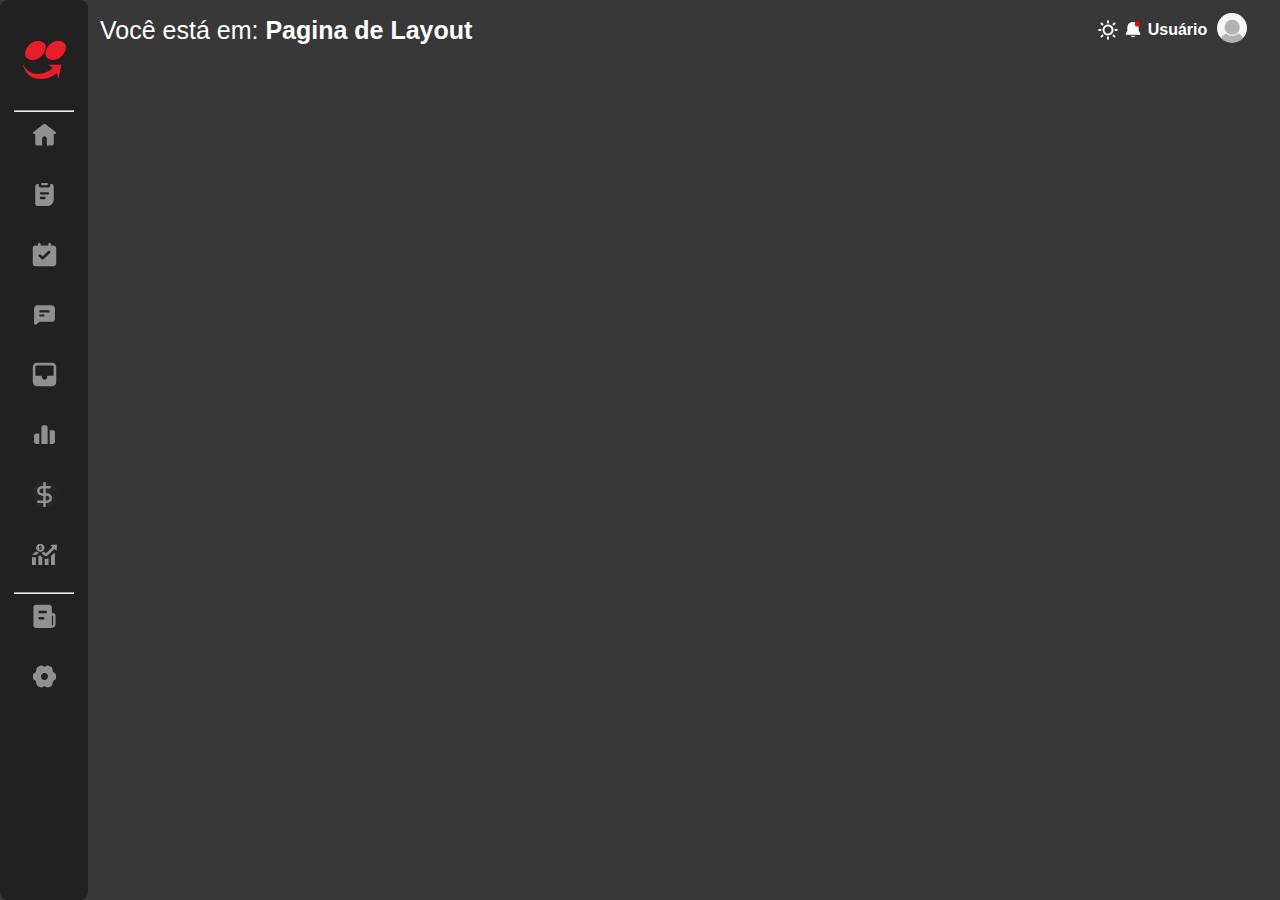
<file: src/pages/PageLayout/index.html>
<!DOCTYPE html>
<html lang="en">
  <head>
    <meta charset="UTF-8" />
    <meta name="viewport" content="width=device-width, initial-scale=1.0" />
    <link rel="stylesheet" href="./style.css" />
    <link rel="stylesheet" href="./../../styles/global.css" />
    <title>Pedidos</title>
  </head>
  <body>
    <header>
      <p>Você está em: <span>Pagina de Layout</span></p>
      <div class="user-details">
        <img
          src="./../../assets/lightOrDark.svg"
          alt="Alterar modo claro ou escuro"
        />
        <img
          src="./../../assets/notificationIcon.svg"
          alt="Aviso de notificação"
        />
        <p>Usuário</p>
        <div class="perfil-user">
          <img src="./../../assets/user.png" alt="User profile" />
        </div>
      </div>
    </header>
    <!-- Container Navigation Ifood -->
    <nav class="sidebar">
      <!-- Container Logo Ifood -->
      <div class="container-top-logo">
        <img
          src="./../../assets/images/logoIfood.svg"
          alt="Ifood Logo"
          class="logo"
        />
      </div>
      <hr />
      <ul>
        <li>
          <img src="./../../assets/images/icons/homeIcon.svg" alt="home icon" />
          <a href="/src/pages/Dashboard/index.html">Dashboard</a>
        </li>
        <li>
          <img
            src="./../../assets/images/icons/pedidosIcon.svg"
            alt="home icon"
          />
          <a href="/src/pages/pedidos/index.html">Pedidos</a>
        </li>
        <li>
          <img
            src="./../../assets/images/icons/agendaIcon.svg"
            alt="home icon"
          />
          <a href="/src/pages/AgendaPage/index.html">Agenda</a>
        </li>
        <li>
          <img
            src="./../../assets/images/icons/mensagensIcon.svg"
            alt="home icon"
          />
          <a href="/src/pages/mensagens/index.html">Mensagens</a>
        </li>
        <li>
          <img
            src="./../../assets/images/icons/inboxIcon.svg"
            alt="home icon"
          />
          <a href="/src/index.html">Inbox</a>
        </li>
        <li>
          <img
            src="./../../assets/images/icons/analyticIcon.svg"
            alt="home icon"
          />
          <a href="/src/pages/Analytics/index.html">Analytics</a>
          <img
            src="./../../assets/images/icons/arowRight.svg"
            alt="home icon"
            class="arrow"
          />
          <div class="sub-nav">
            <ul>
              <li>
                <a href="/src/pages/Analytics/index.html">Gráficos</a>
              </li>
            </ul>
          </div>
        </li>
        <li>
          <img
            src="./../../assets/images/icons/dolarIcon.svg"
            alt="home icon"
          />
          <a href="/src/pages/ReportsTransactions/index.html">Transações</a>
          <img
            src="./../../assets/images/icons/arowRight.svg"
            alt="home icon"
            class="arrow"
          />
          <div class="sub-nav">
            <ul>
              <li>
                <a href="/src/pages/RequestedTransactions/index.html"
                  >Transações Solicitadas</a
                >
              </li>
              <li>
                <a href="/src/pages/RequestedsTransactionsAll/index.html"
                  >Transações - Ver Todas</a
                >
              </li>
            </ul>
          </div>
        </li>
        <li>
          <img
            src="./../../assets/images/icons/relatorioIcon.svg"
            alt="home icon"
          />
          <a href="/src/pages/Reports/index.html">Relatórios</a>
          <img
            src="./../../assets/images/icons/arowRight.svg"
            alt="home icon"
            class="arrow"
          />
          <div class="sub-nav">
            <ul>
              <li>
                <a href="/src/pages/Reports/index.html">Download Relatórios</a>
              </li>
              <li>
                <a href="/src/pages/ReportsOrders/index.html"
                  >Relatório de Pedidos</a
                >
              </li>
              <li>
                <a href="/src/pages/ReportsTransactions/index.html"
                  >Relatórios Transações</a
                >
              </li>
            </ul>
          </div>
        </li>
      </ul>
      <hr />
      <ul>
        <li>
          <img src="./../../assets/images/icons/newsIcon.svg" alt="home icon" />
          <a href="/src/index.html">News</a>
        </li>
        <li>
          <img
            src="./../../assets/images/icons/configIcon.svg"
            alt="home icon"
          />
          <a href="/src/pages/ListOfEmployees/index.html">Configurações</a>
          <img
            src="./../../assets/images/icons/arowRight.svg"
            alt="home icon"
            class="arrow"
          />
          <div class="sub-nav">
            <ul>
              <li>
                <a href="/src/pages/ContasRecebimento/index.html">Contas de Recebimento</a>
              </li>
              <li>
                <a href="/src/pages/CadastroFuncionario/index.html"
                  >Cadastro de Funcionário</a
                >
              </li>
              <li>
                <a href="/src/pages/ListOfEmployees/index.html"
                  >Lista de Funcionário</a
                >
              </li>
            </ul>
          </div>
        </li>
      </ul>
    </nav>
  </body>
  <script src="./script.js"></script>
</html>
</file>
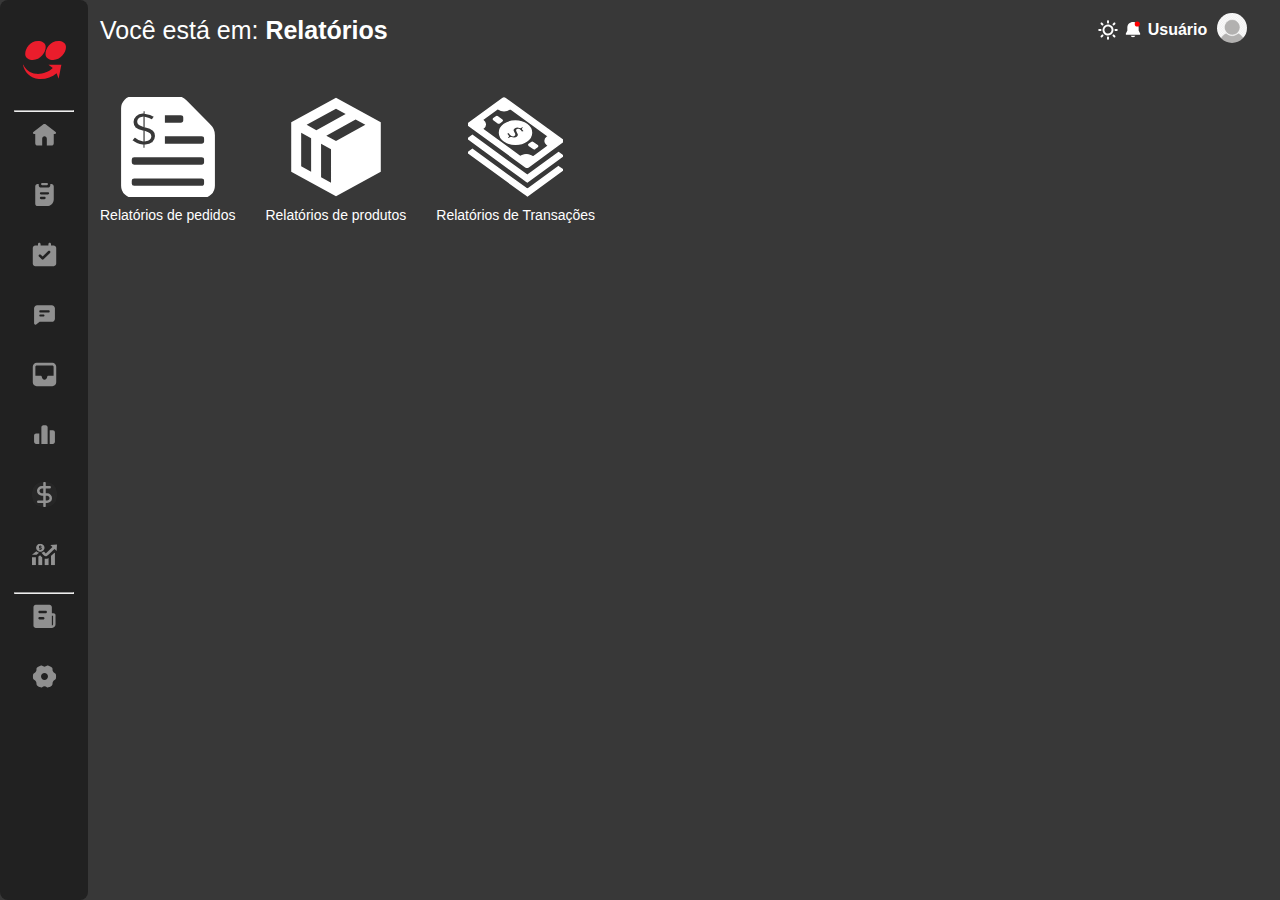
<file: src/pages/Reports/index.html>
<!DOCTYPE html>
<html lang="en">
  <head>
    <meta charset="UTF-8" />
    <meta name="viewport" content="width=device-width, initial-scale=1.0" />
    <link rel="stylesheet" href="./style.css" />
    <link rel="stylesheet" href="./../../styles/global.css" />
    <title>Relatórios</title>
  </head>
  <body>
    <header>
      <p>Você está em: <span>Relatórios</span></p>
      <div class="user-details">
        <img
          src="./../../assets/lightOrDark.svg"
          alt="Alterar modo claro ou escuro"
        />
        <img
          src="./../../assets/notificationIcon.svg"
          alt="Aviso de notificação"
        />
        <p>Usuário</p>
        <div class="perfil-user">
          <img src="./../../assets/user.png" alt="User profile" />
        </div>
      </div>
    </header>
    <!-- Container Navigation Ifood -->
    <nav class="sidebar">
      <!-- Container Logo Ifood -->
      <div class="container-top-logo">
        <img
          src="./../../assets/images/logoIfood.svg"
          alt="Ifood Logo"
          class="logo"
        />
      </div>
      <hr />
      <ul>
        <li>
          <img
            src="./../../assets//images/icons/homeIcon.svg"
            alt="home icon"
          />
          <a href="/#">Dashboard</a>
        </li>
        <li>
          <img
            src="./../../assets//images/icons/pedidosIcon.svg"
            alt="home icon"
          />
          <a href="/src/pages/pedidos/index.html">Pedidos</a>
        </li>
        <li>
          <img
            src="./../../assets//images/icons/agendaIcon.svg"
            alt="home icon"
          />
          <a href="/#">Agenda</a>
        </li>
        <li>
          <img
            src="./../../assets//images/icons/mensagensIcon.svg"
            alt="home icon"
          />
          <a href="/src/pages/mensagens/index.html">Mensagens</a>
        </li>
        <li>
          <img
            src="./../../assets//images/icons/inboxIcon.svg"
            alt="home icon"
          />
          <a href="/#">Inbox</a>
        </li>
        <li>
          <img
            src="./../../assets//images/icons/analyticIcon.svg"
            alt="home icon"
          />
          <a href="/#">Analytics</a>
          <img
            src="./../../assets//images/icons/arowRight.svg"
            alt="home icon"
            class="arrow"
          />
          <div class="sub-nav">
            <ul>
              <li>
                <a href="/#">Gráficos</a>
              </li>
            </ul>
          </div>
        </li>
        <li>
          <img
            src="./../../assets//images/icons/dolarIcon.svg"
            alt="home icon"
          />
          <a href="/#">Transações</a>
          <img
            src="./../../assets//images/icons/arowRight.svg"
            alt="home icon"
            class="arrow"
          />
          <div class="sub-nav">
            <ul>
              <li>
                <a href="/#">Transações Solicitadas</a>
              </li>
              <li>
                <a href="/#">Transações - Ver Todas</a>
              </li>
            </ul>
          </div>
        </li>
        <li>
          <img
            src="./../../assets//images/icons/relatorioIcon.svg"
            alt="home icon"
          />
          <a href="/src/pages/Reports/index.html">Relatórios</a>
          <img
            src="./../../assets//images/icons/arowRight.svg"
            alt="home icon"
            class="arrow"
          />
          <div class="sub-nav">
            <ul>
              <li>
                <a href="/src/pages/Reports/index.html">Download Relatórios</a>
              </li>
              <li>
                <a href="/src/pages/ReportsOrders/index.html"
                  >Relatório de Pedidos</a
                >
              </li>
              <li>
                <a href="/src/pages/ReportsTransactions/index.html"
                  >Relatórios Transações</a
                >
              </li>
            </ul>
          </div>
        </li>
      </ul>
      <hr />
      <ul>
        <li>
          <img
            src="./../../assets//images/icons/newsIcon.svg"
            alt="home icon"
          />
          <a href="/#">News</a>
        </li>
        <li>
          <img
            src="./../../assets//images/icons/configIcon.svg"
            alt="home icon"
          />
          <a href="/#">Configurações</a>
          <img
            src="./../../assets//images/icons/arowRight.svg"
            alt="home icon"
            class="arrow"
          />
          <div class="sub-nav">
            <ul>
              <li>
                <a href="/#">Contas de Recebimento</a>
              </li>
              <li>
                <a href="/#">Cadastro de Funcionário</a>
              </li>
              <li>
                <a href="/#">Lista de Funcionário</a>
              </li>
            </ul>
          </div>
        </li>
      </ul>
    </nav>
    <!--FIM SIDEBAR-->
    <!--CONTENT INIT-->
    <main>
      <div class="content-report">
        <img
          src="/src/assets/svgs/reportsOrder.svg"
          alt="Relatórios de pedidos"
        />
        <p>Relatórios de pedidos</p>
      </div>
      <div class="content-report">
        <img
          src="/src/assets/svgs/reportsProducts.svg"
          alt="Relatórios de produtos"
        />
        <p>Relatórios de produtos</p>
      </div>
      <div class="content-report">
        <img
          src="/src/assets/svgs/reportsTransactions.svg"
          alt="Relatórios de Transações"
        />
        <p>Relatórios de Transações</p>
      </div>
      <!--MODAL PEDIDOS-->
      <div id="myModalOrders" class="modal">
        <div class="modal-content">
          <span class="close">&times;</span>
          <h2 id="title">Filtrar Pedidos por:</h2>
          <form>
            <div class="inputs-display">
              <div class="container-input">
                <label for="periodoDe"
                  >Período de: <span style="color: red">*</span></label
                >
                <input
                  type="date"
                  id="periodoDe"
                  placeholder="dd / mm / aaaa"
                />
              </div>

              <div>
                <label for="ate">Até: <span style="color: red">*</span></label>
                <input type="date" id="ate" placeholder="dd / mm / aaaa" />
              </div>
            </div>
            <label id="pedidosCancelados">
              <input type="checkbox" id="pedidosCancelados" />
              Pedidos cancelados também
            </label>
            <button type="button">Gerar</button>
          </form>
        </div>
      </div>
      <!--MODAL Produtos-->
      <div id="myModalProducts" class="modal">
        <div class="modal-content">
          <span class="close">&times;</span>
          <h2 id="title">Filtrar Produtos por:</h2>
          <form>
            <div class="inputs-display">
              <div class="container-input">
                <label for="periodoDe"
                  >Período de: <span style="color: red">*</span></label
                >
                <input
                  type="date"
                  id="periodoDe"
                  placeholder="dd / mm / aaaa"
                />
              </div>

              <div>
                <label for="ate">Até: <span style="color: red">*</span></label>
                <input type="date" id="ate" placeholder="dd / mm / aaaa" />
              </div>
            </div>
            <div class="radios">
              <label id="maisVendidos">
                <input type="radio" name="maisVendidos" id="maisVendidos" />
                Mais Vendidos
              </label>
              <label id="maisVendidos">
                <input type="radio" name="maisVendidos" id="maisVendidos" />
                Menos Vendidos
              </label>
            </div>
            <button type="button">Gerar</button>
          </form>
        </div>
      </div>
      <!--MODAL Transações-->
      <div id="myModalTransactions" class="modal">
        <div class="modal-content">
          <span class="close">&times;</span>
          <h2 id="title">Filtrar Transações por:</h2>
          <form>
            <div class="inputs-display">
              <div class="container-input">
                <label for="periodoDe"
                  >Período de: <span style="color: red">*</span></label
                >
                <input
                  type="date"
                  id="periodoDe"
                  placeholder="dd / mm / aaaa"
                />
              </div>

              <div>
                <label for="ate">Até: <span style="color: red">*</span></label>
                <input type="date" id="ate" placeholder="dd / mm / aaaa" />
              </div>
            </div>
            <div class="radios">
              <label id="todosValores">
                <input type="radio" name="todosValores" id="todosValores" />
                Todos os Valores
              </label>
              <label id="todosValores">
                <input type="radio" name="todosValores" id="todosValores" />
                Valores Pendentes
              </label>
            </div>
            <button type="button">Gerar</button>
          </form>
        </div>
      </div>
    </main>
  </body>
  <script src="./script.js"></script>
</html>
</file>
<file: src/styles/style.css>
/* HEADER  */
header {
  width: 90vw;
  height: 60px;
  display: flex;
  align-items: center;
  justify-content: space-between;
  margin: 0 auto;
}

header > p {
  font-size: 25px;
  font-weight: 300;
  color: var(--white);
  margin-left: 10px;
}

header > p > span {
  font-size: 25px;
  font-weight: 700;
  color: var(--white);
}

.user-details {
  display: flex;
  align-items: center;
  justify-content: center;
  width: 200px;
  padding: 20px;
  margin: 10px;
  max-height: 60px;
}

.user-details > img {
  width: 20px;
  height: 20px;
  margin-left: 5px;
  cursor: pointer;
}

.user-details > p {
  font-size: 16px;
  text-align: center;
  color: var(--white);
  font-weight: 700;
  margin-left: 5px;
  cursor: pointer;
}

.perfil-user {
  margin-left: 10px;
  cursor: pointer;
}

.perfil-user > img {
  width: 30px;
  height: 30px;
  border-radius: 100%;
  cursor: pointer;
}
/* FIM HEADER */

/* SIDEBAR */
.sidebar {
  position: fixed;
  top: 0;
  left: 0;
  height: 100%;
  width: 88px;
  padding: 10px 14px;
  background-color: #212121;
  border-radius: 8px;
  transition: 0.5s ease;
  cursor: pointer;
  z-index: 1000;
}

/* SideBar Aberta */

.sidebar:hover {
  width: 250px;
}

.sidebar:hover > ul > li {
  width: 200px;
  height: 40px;
  display: flex;
  align-items: center;
  justify-content: flex-start;
}

.sidebar:hover > ul > li > a {
  display: block;
  margin-left: 20px;
}

.sidebar:hover > ul > li > img {
  width: 20px;
  height: 20px;
}

.sidebar:hover > ul > li > img:nth-of-type(2) {
  display: block;
  width: 15px;
  height: 15px;
  position: absolute;
  right: 10px;
}

.sidebar:hover > hr {
  width: 200px;
  margin-left: 10px;
  transition: 0.8s ease;
}

/*  Fim Sidebar Aberta */

.container-top-logo {
  display: flex;
  align-items: center;
  justify-content: center;
  width: 100%;
  height: 100px;
}

.container-top > img {
  width: 40px;
  height: 40px;
}

.sidebar > hr {
  width: 60px;
}

.sidebar > ul {
  display: flex;
  align-items: center;
  justify-content: center;
  flex-direction: column;
  list-style: none;
}

.sidebar > ul > li {
  margin: 10px;
  position: relative;
  transition: 0.5s ease;
  height: 40px;
}

.sidebar > ul > li > a {
  display: none;
  font-size: 14px;
  font-weight: 500;
  color: rgba(255, 255, 255, 0.7);
  text-decoration: none;
}

.sidebar > ul > li > img {
  width: 25px;
  height: 25px;
  transition: 0.5s ease;
}

.sidebar > ul > li > img:nth-of-type(2) {
  display: none;
}

.sidebar ul > li > .sub-nav {
  display: none;
  padding: 10px;
}

.sidebar ul > li > .sub-nav > ul {
  list-style: none;
}

.sidebar ul > li > .sub-nav > ul > li {
  width: 200px;
  height: 30px;
}

.sidebar ul > li > .sub-nav > ul > li > a {
  font-size: 14px;
  font-weight: 500;
  color: rgba(255, 255, 255, 0.7);
  margin-left: 10px;
  text-decoration: none;
}

.sidebar ul > li > .sub-nav.show {
  display: block;
  position: absolute;
  left: 225px;
  height: max-content;
  background-color: #212121;
  transition: 0.5s ease;
}

.arrow {
  transition: 1s ease;
}
/* FIM SIDEBAR */

main {
  margin: 40px;
  padding-left: 60px;
}

main > p {
  text-align: center;
  margin: auto;
  font-size: 4rem;
  color: #fff;
}
</file>
<file: src/styles/global.css>
:root {
  --primary-color: #282828;
  --background: #383838;
  --white: #ffff;
  --red-color: #ff0000;
  --font-family: "Roboto", sans-serif;
}

* {
  margin: 0;
  padding: 0;
  box-sizing: border-box;
  font-family: var(--font-family);
}

body {
  background-color: var(--background);
  height: 100vh;
}

a {
  text-decoration: none;
  color: inherit;
}
</file>
<file: src/components/header/style.css>
* {
  margin: 0;
  padding: 0;
  box-sizing: border-box;
  font-family: "Roboto", sans-serif;
}

body {
  background-color: #212121;
}

header {
  width: 100%;
  max-width: 1920px;
  min-width: 1024px;
  height: 60px;
  display: flex;
  align-items: center;
  justify-content: space-between;
  flex-wrap: nowrap;
  padding-left: 90px;
}

header > p {
  font-size: 25px;
  font-weight: 300;
  color: #fff;
}

header > p > span {
  font-size: 25px;
  font-weight: 700;
  color: #fff;
}

.user-details {
  display: flex;
  align-items: center;
  justify-content: center;
  width: 200px;
  padding: 20px;
  margin: 10px;
  max-height: 60px;
}

.user-details > img {
  width: 20px;
  height: 20px;
  margin-left: 5px;
  cursor: pointer;
}

.user-details > p {
  font-size: 16px;
  text-align: center;
  color: #fff;
  font-weight: 700;
  margin-left: 5px;
  cursor: pointer;
}

.perfil-user {
  margin-left: 10px;
  cursor: pointer;
}

.perfil-user > img {
  width: 30px;
  height: 30px;
  border-radius: 100%;
  cursor: pointer;
}
</file>
<file: src/components/sidebar/style.css>
* {
  margin: 0;
  padding: 0;
  box-sizing: border-box;
  font-family: "Roboto", sans-serif;
}

.sidebar {
  position: fixed;
  top: 0;
  left: 0;
  height: 100%;
  width: 88px;
  padding: 10px 14px;
  background-color: #212121;
  border-radius: 8px;
  transition: 0.5s ease;
  cursor: pointer;
  z-index: 1000;
}

/* SideBar Aberta */

.sidebar:hover {
  width: 250px;
}

.sidebar:hover > ul > li {
  width: 200px;
  height: 40px;
  display: flex;
  align-items: center;
  justify-content: flex-start;
}

.sidebar:hover > ul > li > a {
  display: block;
  margin-left: 20px;
}

.sidebar:hover > ul > li > img {
  width: 20px;
  height: 20px;
}

.sidebar:hover > ul > li > img:nth-of-type(2) {
  display: block;
  width: 15px;
  height: 15px;
  position: absolute;
  right: 10px;
}

.sidebar:hover > hr {
  width: 200px;
  margin-left: 10px;
  transition: 0.8s ease;
}

/*  Fim Sidebar Aberta */

.container-top-logo {
  display: flex;
  align-items: center;
  justify-content: center;
  width: 100%;
  height: 100px;
}

.container-top > img {
  width: 40px;
  height: 40px;
}

.sidebar > hr {
  width: 60px;
}

.sidebar > ul {
  display: flex;
  align-items: center;
  justify-content: center;
  flex-direction: column;
  list-style: none;
}

.sidebar > ul > li {
  margin: 10px;
  position: relative;
  transition: 0.5s ease;
  height: 40px;
}

.sidebar > ul > li > a {
  display: none;
  font-size: 14px;
  font-weight: 500;
  color: rgba(255, 255, 255, 0.7);
  text-decoration: none;
}

.sidebar > ul > li > img {
  width: 25px;
  height: 25px;
  transition: 0.5s ease;
}

.sidebar > ul > li > img:nth-of-type(2) {
  display: none;
}

.sidebar ul > li > .sub-nav {
  display: none;
  padding: 10px;
}

.sidebar ul > li > .sub-nav > ul {
  list-style: none;
}

.sidebar ul > li > .sub-nav > ul > li {
  width: 200px;
  height: 30px;
}

.sidebar ul > li > .sub-nav > ul > li > a {
  font-size: 14px;
  font-weight: 500;
  color: rgba(255, 255, 255, 0.7);
  margin-left: 10px;
  text-decoration: none;
}

.sidebar ul > li > .sub-nav.show {
  display: block;
  position: absolute;
  left: 225px;
  height: max-content;
  background-color: #212121;
  transition: 0.5s ease;
}
</file>
<file: src/pages/CadastroFuncionario/style.css>
.form-container {
  width: 80%;
  max-width: 800px;
  margin-left: 50px;
  padding: 20px;
  background-color: #fff;
  border-radius: 8px;
  box-shadow: 0 2px 4px rgba(0, 0, 0, 0.1);
}

.employee-form {
  display: flex;
  flex-direction: column;
}

.top-section {
  display: flex;
  justify-content: space-between;
}

.photo-section {
  margin-right: 20px;
}

.photo-section img {
  cursor: pointer;
}

.required-section {
  width: 80%;
}

.optional-section {
  padding: 10px;
  margin-bottom: 20px;
}

.section h5 {
  margin-bottom: 10px;
}

.section-content {
  margin-top: 5px;
  padding: 20px 20px 30px;
  border: 1px solid #000;
}

.input-group {
  display: flex;
  flex-direction: column;
  width: 100%;
  max-width: 100%;
  margin-bottom: 10px;
  margin-left: 10px;
}

.input-group label,
.input-group select {
  margin-bottom: 5px;
  color: #808080;
}

.input-group input,
.input-group select {
  width: 100%;
  padding: 5px;
  border: 2px solid #808080af;
  background-color: #fff;
  border-radius: 4px;
}

.three-items,
.address,
.contact {
  display: flex;
  flex-wrap: nowrap;
}

.three-items {
  justify-content: space-between;
}

.address {
  gap: 20px;
  justify-content: space-between;
}

.contact {
  gap: 20px;
  justify-content: flex-start;
}

.submit-btn {
  background-color: #ff6b6b;
  color: #fff;
  padding: 15px 15px;
  border: none;
  border-radius: 5px;
  cursor: pointer;
  font-size: 1em;
  font-weight: bold;
  align-self: center;
  margin-top: 20px;
}

.submit-btn:hover {
  background-color: #ff2116;
}

/* HEADER  */
header {
  width: 100%;
  max-width: 1920px;
  min-width: 1024px;
  height: 60px;
  display: flex;
  align-items: center;
  justify-content: space-between;
  flex-wrap: nowrap;
  padding-left: 90px;
}

header > p {
  font-size: 25px;
  font-weight: 300;
  color: var(--white);
  margin-left: 10px;
}

header > p > span {
  font-size: 25px;
  font-weight: 700;
  color: var(--white);
}

.user-details {
  display: flex;
  align-items: center;
  justify-content: center;
  width: 200px;
  padding: 20px;
  margin: 10px;
  max-height: 60px;
}

.user-details > img {
  width: 20px;
  height: 20px;
  margin-left: 5px;
  cursor: pointer;
}

.user-details > p {
  font-size: 16px;
  text-align: center;
  color: var(--white);
  font-weight: 700;
  margin-left: 5px;
  cursor: pointer;
}

.perfil-user {
  margin-left: 10px;
  cursor: pointer;
}

.perfil-user > img {
  width: 30px;
  height: 30px;
  border-radius: 100%;
  cursor: pointer;
}
/* FIM HEADER */

/* SIDEBAR */
.sidebar {
  position: fixed;
  top: 0;
  left: 0;
  height: 100%;
  width: 88px;
  padding: 10px 14px;
  background-color: #212121;
  border-radius: 8px;
  transition: 0.5s ease;
  cursor: pointer;
  z-index: 1000;
}

/* SideBar Aberta */

.sidebar:hover {
  width: 250px;
}

.sidebar:hover > ul > li {
  width: 200px;
  height: 40px;
  display: flex;
  align-items: center;
  justify-content: flex-start;
}

.sidebar:hover > ul > li > a {
  display: block;
  margin-left: 20px;
}

.sidebar:hover > ul > li > img {
  width: 20px;
  height: 20px;
}

.sidebar:hover > ul > li > img:nth-of-type(2) {
  display: block;
  width: 15px;
  height: 15px;
  position: absolute;
  right: 10px;
}

.sidebar:hover > hr {
  width: 200px;
  margin-left: 10px;
  transition: 0.8s ease;
}

/*  Fim Sidebar Aberta */

.container-top-logo {
  display: flex;
  align-items: center;
  justify-content: center;
  width: 100%;
  height: 100px;
}

.container-top > img {
  width: 40px;
  height: 40px;
}

.sidebar > hr {
  width: 60px;
}

.sidebar > ul {
  display: flex;
  align-items: center;
  justify-content: center;
  flex-direction: column;
  list-style: none;
}

.sidebar > ul > li {
  margin: 10px;
  position: relative;
  transition: 0.5s ease;
  height: 40px;
}

.sidebar > ul > li > a {
  display: none;
  font-size: 14px;
  font-weight: 500;
  color: rgba(255, 255, 255, 0.7);
  text-decoration: none;
}

.sidebar > ul > li > img {
  width: 25px;
  height: 25px;
  transition: 0.5s ease;
}

.sidebar > ul > li > img:nth-of-type(2) {
  display: none;
}

.sidebar ul > li > .sub-nav {
  display: none;
  padding: 10px;
}

.sidebar ul > li > .sub-nav > ul {
  list-style: none;
}

.sidebar ul > li > .sub-nav > ul > li {
  width: 200px;
  height: 30px;
}

.sidebar ul > li > .sub-nav > ul > li > a {
  font-size: 14px;
  font-weight: 500;
  color: rgba(255, 255, 255, 0.7);
  margin-left: 10px;
  text-decoration: none;
}

.sidebar ul > li > .sub-nav.show {
  display: block;
  position: absolute;
  left: 225px;
  height: max-content;
  background-color: #212121;
  transition: 0.5s ease;
}

.arrow {
  transition: 1s ease;
}
/* FIM SIDEBAR */

main {
  margin: 40px;
  padding-left: 60px;
  display: flex;
  align-items: center;
  justify-content: flex-start;
  flex-wrap: wrap;
  gap: 30px;
}

main > p {
  font-size: 35px;
  color: #fff;
  margin-bottom: 10px;
  margin-top: 10px;
}
</file>
<file: src/pages/ContasRecebimento/styles/layout.css>
/* HEADER  */
header {
    width: 90vw;
    height: 60px;
    display: flex;
    align-items: center;
    justify-content: space-between;
    margin: 0 auto;
    margin-left: 2rem;
  }
  
  header > p {
    font-size: 25px;
    font-weight: 300;
    color: var(--white);
    margin-left: 10px;
  }
  
  header > p > span {
    font-size: 25px;
    font-weight: 700;
    color: var(--white);
  }
  
  .user-details {
    display: flex;
    align-items: center;
    justify-content: center;
    width: 200px;
    padding: 20px;
    margin: 10px;
    max-height: 60px;
  }
  
  .user-details > img {
    width: 20px;
    height: 20px;
    margin-left: 5px;
    cursor: pointer;
  }
  
  .user-details > p {
    font-size: 16px;
    text-align: center;
    color: var(--white);
    font-weight: 700;
    margin-left: 5px;
    cursor: pointer;
  }
  
  .perfil-user {
    margin-left: 10px;
    cursor: pointer;
  }
  
  .perfil-user > img {
    width: 30px;
    height: 30px;
    border-radius: 100%;
    cursor: pointer;
  }
  /* FIM HEADER */
  
  /* SIDEBAR */
  .sidebar {
    position: fixed;
    top: 0;
    left: 0;
    height: 100%;
    width: 88px;
    padding: 10px 14px;
    background-color: #212121;
    border-radius: 8px;
    transition: 0.5s ease;
    cursor: pointer;
    z-index: 1000;
  }
  
  /* SideBar Aberta */
  
  .sidebar:hover {
    width: 250px;
  }
  
  .sidebar:hover > ul > li {
    width: 200px;
    height: 40px;
    display: flex;
    align-items: center;
    justify-content: flex-start;
  }
  
  .sidebar:hover > ul > li > a {
    display: block;
    margin-left: 20px;
  }
  
  .sidebar:hover > ul > li > img {
    width: 20px;
    height: 20px;
  }
  
  .sidebar:hover > ul > li > img:nth-of-type(2) {
    display: block;
    width: 15px;
    height: 15px;
    position: absolute;
    right: 10px;
  }
  
  .sidebar:hover > hr {
    width: 200px;
    margin-left: 10px;
    transition: 0.8s ease;
  }
  
  /*  Fim Sidebar Aberta */
  
  .container-top-logo {
    display: flex;
    align-items: center;
    justify-content: center;
    width: 100%;
    height: 100px;
  }
  
  .container-top > img {
    width: 40px;
    height: 40px;
  }
  
  .sidebar > hr {
    width: 60px;
  }
  
  .sidebar > ul {
    display: flex;
    align-items: center;
    justify-content: center;
    flex-direction: column;
    list-style: none;
  }
  
  .sidebar > ul > li {
    margin: 10px;
    position: relative;
    transition: 0.5s ease;
    height: 40px;
  }
  
  .sidebar > ul > li > a {
    display: none;
    font-size: 14px;
    font-weight: 500;
    color: rgba(255, 255, 255, 0.7);
    text-decoration: none;
  }
  
  .sidebar > ul > li > img {
    width: 25px;
    height: 25px;
    transition: 0.5s ease;
  }
  
  .sidebar > ul > li > img:nth-of-type(2) {
    display: none;
  }
  
  .sidebar ul > li > .sub-nav {
    display: none;
    padding: 10px;
  }
  
  .sidebar ul > li > .sub-nav > ul {
    list-style: none;
  }
  
  .sidebar ul > li > .sub-nav > ul > li {
    width: 200px;
    height: 30px;
  }
  
  .sidebar ul > li > .sub-nav > ul > li > a {
    font-size: 14px;
    font-weight: 500;
    color: rgba(255, 255, 255, 0.7);
    margin-left: 10px;
    text-decoration: none;
  }
  
  .sidebar ul > li > .sub-nav.show {
    display: block;
    position: absolute;
    left: 225px;
    height: max-content;
    background-color: #212121;
    transition: 0.5s ease;
  }
  
  .arrow {
    transition: 1s ease;
  }
  /* FIM SIDEBAR */
</file>
<file: src/pages/ContasRecebimento/styles/style.css>
html {
  font-size: 62.5%;
}
main {
  width: 100vw;
  max-width: 83vw;
  margin-left: 100px;
  display: flex;
  flex-direction: column;
}
form {
  display: flex;
  flex-direction: column;
  gap: 2rem;
  position: relative;
}

button {
  border: none;
  background-color: #ff6b6b;
  color: #fff;
  padding: 1rem 8rem;
  font-size: 2rem;
  border-radius: 4px;
  width: 200px;
  align-self: flex-end; /* Mantém o botão no final */
}

.container-form {
  display: flex;

  justify-content: flex-start;
  gap: 2rem;
}

@media (max-width: 1200px) {
  .container-form {
    flex-direction: column;
  }
}

.transferContainer {
  width: 720px;
  height: 570px;
  background-color: #fff;
  padding: 2rem;
  display: flex;
  flex-direction: column;
  gap: 1rem;
  font-size: 1.6rem;
  border-radius: 8px;
}

.field-container {
  display: flex;
  flex-direction: column;
  gap: 1rem;
  width: 100%;
}

.container-duplo {
  display: flex;
  gap: 2rem;
}

input,
select {
  padding: 1rem;
  border-radius: 6px;
  border: solid 1px #585757;
}

label {
  color: #3b3b3a;
  font-weight: bold;
}
.tooltip {
  font-size: 10px;
  border: solid 1.6px #585757;
  padding: 1px 5px;
  border-radius: 50%;
}
#cvv {
  color: #585757;
}

h2 {
  color: #3b3b3a;
  padding-bottom: 1rem;
}
</file>
<file: src/pages/ListOfEmployees/style.css>
/* HEADER  */
header {
  width: 100%;
  max-width: 1920px;
  min-width: 1024px;
  height: 60px;
  display: flex;
  align-items: center;
  justify-content: space-between;
  flex-wrap: nowrap;
  padding-left: 90px;
}

header > p {
  font-size: 25px;
  font-weight: 300;
  color: var(--white);
  margin-left: 10px;
}

header > p > span {
  font-size: 25px;
  font-weight: 700;
  color: var(--white);
}

.user-details {
  display: flex;
  align-items: center;
  justify-content: center;
  width: 200px;
  padding: 20px;
  margin: 10px;
  max-height: 60px;
}

.user-details > img {
  width: 20px;
  height: 20px;
  margin-left: 5px;
  cursor: pointer;
}

.user-details > p {
  font-size: 16px;
  text-align: center;
  color: var(--white);
  font-weight: 700;
  margin-left: 5px;
  cursor: pointer;
}

.perfil-user {
  margin-left: 10px;
  cursor: pointer;
}

.perfil-user > img {
  width: 30px;
  height: 30px;
  border-radius: 100%;
  cursor: pointer;
}
/* FIM HEADER */

/* SIDEBAR */
.sidebar {
  position: fixed;
  top: 0;
  left: 0;
  height: 100%;
  width: 88px;
  padding: 10px 14px;
  background-color: #212121;
  border-radius: 8px;
  transition: 0.5s ease;
  cursor: pointer;
  z-index: 1000;
}

/* SideBar Aberta */

.sidebar:hover {
  width: 250px;
}

.sidebar:hover > ul > li {
  width: 200px;
  height: 40px;
  display: flex;
  align-items: center;
  justify-content: flex-start;
}

.sidebar:hover > ul > li > a {
  display: block;
  margin-left: 20px;
}

.sidebar:hover > ul > li > img {
  width: 20px;
  height: 20px;
}

.sidebar:hover > ul > li > img:nth-of-type(2) {
  display: block;
  width: 15px;
  height: 15px;
  position: absolute;
  right: 10px;
}

.sidebar:hover > hr {
  width: 200px;
  margin-left: 10px;
  transition: 0.8s ease;
}

/*  Fim Sidebar Aberta */

.container-top-logo {
  display: flex;
  align-items: center;
  justify-content: center;
  width: 100%;
  height: 100px;
}

.container-top > img {
  width: 40px;
  height: 40px;
}

.sidebar > hr {
  width: 60px;
}

.sidebar > ul {
  display: flex;
  align-items: center;
  justify-content: center;
  flex-direction: column;
  list-style: none;
}

.sidebar > ul > li {
  margin: 10px;
  position: relative;
  transition: 0.5s ease;
  height: 40px;
}

.sidebar > ul > li > a {
  display: none;
  font-size: 14px;
  font-weight: 500;
  color: rgba(255, 255, 255, 0.7);
  text-decoration: none;
}

.sidebar > ul > li > img {
  width: 25px;
  height: 25px;
  transition: 0.5s ease;
}

.sidebar > ul > li > img:nth-of-type(2) {
  display: none;
}

.sidebar ul > li > .sub-nav {
  display: none;
  padding: 10px;
}

.sidebar ul > li > .sub-nav > ul {
  list-style: none;
}

.sidebar ul > li > .sub-nav > ul > li {
  width: 200px;
  height: 30px;
}

.sidebar ul > li > .sub-nav > ul > li > a {
  font-size: 14px;
  font-weight: 500;
  color: rgba(255, 255, 255, 0.7);
  margin-left: 10px;
  text-decoration: none;
}

.sidebar ul > li > .sub-nav.show {
  display: block;
  position: absolute;
  left: 225px;
  height: max-content;
  background-color: #212121;
  transition: 0.5s ease;
}

.arrow {
  transition: 1s ease;
}
/* FIM SIDEBAR */

main {
  margin: 40px;
  padding-left: 60px;
  display: flex;
  align-items: center;
  justify-content: flex-start;
  flex-wrap: wrap;
  gap: 10px;
}

.card-employee {
  width: 415px;
  height: 421px;
  display: flex;
  flex-direction: column;
  align-items: center;
  justify-content: flex-start;
  background-color: var(--white);
  border-radius: 10px;
  cursor: pointer;
}

.card-employee > img {
  width: 350px;
  height: 190px;
  margin-top: 20px;
}

.card-employee > strong {
  font-size: 32px;
  font-weight: bold;
  margin-top: 10px;
}

.card-employee > p {
  font-size: 16px;
  font-weight: bold;
  margin-top: 5px;
  margin-bottom: 10px;
}

.card-employee > span {
  font-size: 12px;
  font-weight: 400;
}

button {
  width: 300px;
  height: 45px;
  background-color: #ff6b6b;
  border: none;
  border-radius: 10px;
  font-size: 18px;
  font-weight: bold;
  text-align: center;
  color: var(--white);
  letter-spacing: 1px;
  text-transform: uppercase;
  margin-top: 20px;
  cursor: pointer;
}

button:hover {
  background-color: var(--red-color);
}
</file>
<file: src/pages/mensagens/style.css>
*{
  font-size: 62.5%;
}

/* HEADER  */
header {
  width: 90vw;
  height: 60px;
  display: flex;
  align-items: center;
  justify-content: space-between;
  margin: 0 auto;
  padding: 0 2.5rem;
}

header > p {
  font-size: 25px;
  font-weight: 300;
  color: var(--white);
  margin-left: 10px;
}

header > p > span {
  font-size: 25px;
  font-weight: 700;
  color: var(--white);
}

.user-details {
  display: flex;
  align-items: center;
  justify-content: center;
  width: 200px;
  padding: 20px;
  margin: 10px;
  max-height: 60px;
}

.user-details > img {
  width: 20px;
  height: 20px;
  margin-left: 5px;
  cursor: pointer;
}

.user-details > p {
  font-size: 16px;
  text-align: center;
  color: var(--white);
  font-weight: 700;
  margin-left: 5px;
  cursor: pointer;
}

.perfil-user {
  margin-left: 10px;
  cursor: pointer;
}

.perfil-user > img {
  width: 30px;
  height: 30px;
  border-radius: 100%;
  cursor: pointer;
}
/* FIM HEADER */

/* SIDEBAR */
.sidebar {
  position: fixed;
  top: 0;
  left: 0;
  height: 100%;
  width: 88px;
  padding: 10px 14px;
  background-color: #212121;
  border-radius: 8px;
  transition: 0.5s ease;
  cursor: pointer;
  z-index: 1000;
}

/* SideBar Aberta */

.sidebar:hover {
  width: 250px;
}

.sidebar:hover > ul > li {
  width: 200px;
  height: 40px;
  display: flex;
  align-items: center;
  justify-content: flex-start;
}

.sidebar:hover > ul > li > a {
  display: block;
  margin-left: 20px;
}

.sidebar:hover > ul > li > img {
  width: 20px;
  height: 20px;
}

.sidebar:hover > ul > li > img:nth-of-type(2) {
  display: block;
  width: 15px;
  height: 15px;
  position: absolute;
  right: 10px;
}

.sidebar:hover > hr {
  width: 200px;
  margin-left: 10px;
  transition: 0.8s ease;
}

/*  Fim Sidebar Aberta */

.container-top-logo {
  display: flex;
  align-items: center;
  justify-content: center;
  width: 100%;
  height: 100px;
}

.container-top > img {
  width: 40px;
  height: 40px;
}

.sidebar > hr {
  width: 60px;
}

.sidebar > ul {
  display: flex;
  align-items: center;
  justify-content: center;
  flex-direction: column;
  list-style: none;
}

.sidebar > ul > li {
  margin: 10px;
  position: relative;
  transition: 0.5s ease;
  height: 40px;
}

.sidebar > ul > li > a {
  display: none;
  font-size: 14px;
  font-weight: 500;
  color: rgba(255, 255, 255, 0.7);
  text-decoration: none;
}

.sidebar > ul > li > img {
  width: 25px;
  height: 25px;
  transition: 0.5s ease;
}

.sidebar > ul > li > img:nth-of-type(2) {
  display: none;
}

.sidebar ul > li > .sub-nav {
  display: none;
  padding: 10px;
}

.sidebar ul > li > .sub-nav > ul {
  list-style: none;
}

.sidebar ul > li > .sub-nav > ul > li {
  width: 200px;
  height: 30px;
}

.sidebar ul > li > .sub-nav > ul > li > a {
  font-size: 14px;
  font-weight: 500;
  color: rgba(255, 255, 255, 0.7);
  margin-left: 10px;
  text-decoration: none;
}

.sidebar ul > li > .sub-nav.show {
  display: block;
  position: absolute;
  left: 225px;
  height: max-content;
  background-color: #212121;
  transition: 0.5s ease;
}

.arrow {
  transition: 1s ease;
}
/* FIM SIDEBAR */

main {
  background-color: var(--white);
  height: 85vh;
  width: 85vw;
  margin: 0 auto;
  display: flex;
  gap: 3rem;
  padding: 2rem;
  border-radius: 14px;
}

h1 {
  font-size: 2rem;
}

#messages-list {

  display: flex;
  flex-direction: column;
  gap: 2rem;
  width: 60vw;
}

#options-filter {
  list-style: none;
  display: flex;
  gap: 3rem;
  font-size: 5rem;
}

#options-filter li a:hover {
  color: var(--red-color);
  transition: color 150ms ease-in;
}

#options-filter a.active {
  color: red;
  font-weight: bold;
  text-decoration: underline;
}

#container-messages {
  display: flex;
  flex-direction: column;
  font-size: 3.6rem;
  gap: 1.5rem;
}

.message {
  display: flex;
  padding: 0.5rem 1rem;
  border-radius: 4px;
  box-shadow: 0px 2px 3px rgba(0, 0, 0, 0.5);
  align-items: center;
  gap: 1rem;
  cursor: pointer;
}

#title-message {
  font-weight: bold;
}

#icon {
  width: 2rem;
  height: 2rem;
  background-color: #707070;
  border-radius: 4px;
}

#message-card {
  border-radius: 4px;
  box-shadow: 0px 2px 8px rgba(0, 0, 0, 0.5);
  padding: 2rem 1rem;
  display: flex;
  flex-direction: column;
  width: 30vw;
  justify-content: space-between;
  display: none;
}

#message-card p {
  font-size: 1.8rem;
}

#ifood-img {
  width: 60%;
  margin: 0 auto;
}

@media (min-width: 1300px){

  main {
    height: 90vh;
    width: 90vw;
    margin: 0 10rem;
    display: flex;
    gap: 3rem;
    padding: 2rem;
    border-radius: 14px;
  }

  #container-messages {
    font-size: 5rem;
    gap: 2rem;
  }

  #message-card {
    display: flex;
    width: 40vw;
    justify-content: space-around;
  }
  #message-card p {
    font-size: 2.6rem;
  }
  #message-card h1{ 
    font-size: 4rem;
  }
  #ifood-img {
    width: 70%;
  }
}

@media (max-width: 900px) {
  html {
    font-size: 57%;
  }
}
@media (max-width: 740px) {
  html {
    font-size: 50%;
  }

  #messages-list {
    width: 50vw;
  }
  #message-card {
    width: 40vw;
  }
  #options-filter {
    font-size: 4.2rem;
  }
}
</file>
<file: src/pages/OrderDetails/style.css>
* {
  margin: 0;
  padding: 0;
  box-sizing: border-box;
  font-family: "Roboto", sans-serif;
}

body {
  background-color: #212121;
}

header {
  width: 90vw;
  height: 60px;
  display: flex;
  align-items: center;
  justify-content: space-between;
  margin: 0 auto;
}

header > p {
  font-size: 25px;
  font-weight: 300;
  color: var(--white);
  margin-left: 10px;
}

header > p > span {
  font-size: 25px;
  font-weight: 700;
  color: #fff;
}

.user-details {
  display: flex;
  align-items: center;
  justify-content: flex-end;
  padding: 20px;
  margin: 10px;
  max-height: 60px;
}

.user-details > img {
  width: 20px;
  height: 20px;
  margin-left: 5px;
  cursor: pointer;
}

.user-details > p {
  font-size: 16px;
  text-align: center;
  color: #fff;
  font-weight: 700;
  margin-left: 5px;
  cursor: pointer;
}

.perfil-user {
  margin-left: 10px;
  cursor: pointer;
}

.perfil-user > img {
  width: 30px;
  height: 30px;
  border-radius: 100%;
  cursor: pointer;
}

/* COMEÇO DA ESTILIZAÇÃO DE DETALHES DE PEDIDO */

main {
  width: 1000px;
  height: 100%;
  margin: 40px;
  padding-left: 60px;
}

main > p {
  font-size: 35px;
  color: #fff;
  margin-bottom: 10px;
  margin-top: 10px;
}

.container-data {
  width: 1000px;
  background-color: none;
  border: 1px solid #fff;
}

.container-data > p {
  color: #fff;
  padding: 5px;
}

table {
  width: 1000px;
  border-collapse: collapse;
  color: #fff; /* Cor do texto */
}

th,
td {
  text-align: center;
  padding: 10px;
}

th {
  border-bottom: 1px solid #7c7c7c; /* Linha inferior do cabeçalho */
  font-weight: bold;
  font-size: 16px;
}

td {
  border-bottom: 1px solid #fff; /* Linha inferior das células */
  font-size: 14px;
}

td:first-child {
  padding-left: 0; /* Remover padding à esquerda para o primeiro item */
}

td:last-child {
  padding-right: 0; /* Remover padding à direita para o último item */
}

/* SIDEBAR */
.sidebar {
  position: fixed;
  top: 0;
  left: 0;
  height: 100%;
  width: 88px;
  padding: 10px 14px;
  background-color: #212121;
  border-radius: 8px;
  transition: 0.5s ease;
  cursor: pointer;
  z-index: 1000;
}

/* SideBar Aberta */

.sidebar:hover {
  width: 250px;
}

.sidebar:hover > ul > li {
  width: 200px;
  height: 40px;
  display: flex;
  align-items: center;
  justify-content: flex-start;
}

.sidebar:hover > ul > li > a {
  display: block;
  margin-left: 20px;
}

.sidebar:hover > ul > li > img {
  width: 20px;
  height: 20px;
}

.sidebar:hover > ul > li > img:nth-of-type(2) {
  display: block;
  width: 15px;
  height: 15px;
  position: absolute;
  right: 10px;
}

.sidebar:hover > hr {
  width: 200px;
  margin-left: 10px;
  transition: 0.8s ease;
}

/*  Fim Sidebar Aberta */

.container-top-logo {
  display: flex;
  align-items: center;
  justify-content: center;
  width: 100%;
  height: 100px;
}

.container-top > img {
  width: 40px;
  height: 40px;
}

.sidebar > hr {
  width: 60px;
}

.sidebar > ul {
  display: flex;
  align-items: center;
  justify-content: center;
  flex-direction: column;
  list-style: none;
}

.sidebar > ul > li {
  margin: 10px;
  position: relative;
  transition: 0.5s ease;
  height: 40px;
}

.sidebar > ul > li > a {
  display: none;
  font-size: 14px;
  font-weight: 500;
  color: rgba(255, 255, 255, 0.7);
  text-decoration: none;
}

.sidebar > ul > li > img {
  width: 25px;
  height: 25px;
  transition: 0.5s ease;
}

.sidebar > ul > li > img:nth-of-type(2) {
  display: none;
}

.sidebar ul > li > .sub-nav {
  display: none;
  padding: 10px;
}

.sidebar ul > li > .sub-nav > ul {
  list-style: none;
}

.sidebar ul > li > .sub-nav > ul > li {
  width: 200px;
  height: 30px;
}

.sidebar ul > li > .sub-nav > ul > li > a {
  font-size: 14px;
  font-weight: 500;
  color: rgba(255, 255, 255, 0.7);
  margin-left: 10px;
  text-decoration: none;
}

.sidebar ul > li > .sub-nav.show {
  display: block;
  position: absolute;
  left: 225px;
  height: max-content;
  background-color: #212121;
  transition: 0.5s ease;
}

.arrow {
  transition: 1s ease;
}
/* FIM SIDEBAR */
</file>
<file: src/pages/PageLayout/style.css>
/* HEADER  */
header {
  width: 100%;
  max-width: 1920px;
  min-width: 1024px;
  height: 60px;
  display: flex;
  align-items: center;
  justify-content: space-between;
  flex-wrap: nowrap;
  padding-left: 90px;
}

header > p {
  font-size: 25px;
  font-weight: 300;
  color: var(--white);
  margin-left: 10px;
}

header > p > span {
  font-size: 25px;
  font-weight: 700;
  color: var(--white);
}

.user-details {
  display: flex;
  align-items: center;
  justify-content: center;
  width: 200px;
  padding: 20px;
  margin: 10px;
  max-height: 60px;
}

.user-details > img {
  width: 20px;
  height: 20px;
  margin-left: 5px;
  cursor: pointer;
}

.user-details > p {
  font-size: 16px;
  text-align: center;
  color: var(--white);
  font-weight: 700;
  margin-left: 5px;
  cursor: pointer;
}

.perfil-user {
  margin-left: 10px;
  cursor: pointer;
}

.perfil-user > img {
  width: 30px;
  height: 30px;
  border-radius: 100%;
  cursor: pointer;
}
/* FIM HEADER */

/* SIDEBAR */
.sidebar {
  position: fixed;
  top: 0;
  left: 0;
  height: 100%;
  width: 88px;
  padding: 10px 14px;
  background-color: #212121;
  border-radius: 8px;
  transition: 0.5s ease;
  cursor: pointer;
  z-index: 1000;
}

/* SideBar Aberta */

.sidebar:hover {
  width: 250px;
}

.sidebar:hover > ul > li {
  width: 200px;
  height: 40px;
  display: flex;
  align-items: center;
  justify-content: flex-start;
}

.sidebar:hover > ul > li > a {
  display: block;
  margin-left: 20px;
}

.sidebar:hover > ul > li > img {
  width: 20px;
  height: 20px;
}

.sidebar:hover > ul > li > img:nth-of-type(2) {
  display: block;
  width: 15px;
  height: 15px;
  position: absolute;
  right: 10px;
}

.sidebar:hover > hr {
  width: 200px;
  margin-left: 10px;
  transition: 0.8s ease;
}

/*  Fim Sidebar Aberta */

.container-top-logo {
  display: flex;
  align-items: center;
  justify-content: center;
  width: 100%;
  height: 100px;
}

.container-top > img {
  width: 40px;
  height: 40px;
}

.sidebar > hr {
  width: 60px;
}

.sidebar > ul {
  display: flex;
  align-items: center;
  justify-content: center;
  flex-direction: column;
  list-style: none;
}

.sidebar > ul > li {
  margin: 10px;
  position: relative;
  transition: 0.5s ease;
  height: 40px;
}

.sidebar > ul > li > a {
  display: none;
  font-size: 14px;
  font-weight: 500;
  color: rgba(255, 255, 255, 0.7);
  text-decoration: none;
}

.sidebar > ul > li > img {
  width: 25px;
  height: 25px;
  transition: 0.5s ease;
}

.sidebar > ul > li > img:nth-of-type(2) {
  display: none;
}

.sidebar ul > li > .sub-nav {
  display: none;
  padding: 10px;
}

.sidebar ul > li > .sub-nav > ul {
  list-style: none;
}

.sidebar ul > li > .sub-nav > ul > li {
  width: 200px;
  height: 30px;
}

.sidebar ul > li > .sub-nav > ul > li > a {
  font-size: 14px;
  font-weight: 500;
  color: rgba(255, 255, 255, 0.7);
  margin-left: 10px;
  text-decoration: none;
}

.sidebar ul > li > .sub-nav.show {
  display: block;
  position: absolute;
  left: 225px;
  height: max-content;
  background-color: #212121;
  transition: 0.5s ease;
}

.arrow {
  transition: 1s ease;
}
/* FIM SIDEBAR */

main {
  width: 80vw;
  height: 90vh;

  margin: 2rem auto;
  background-color: white;
}
</file>
<file: src/pages/Reports/style.css>
/* HEADER  */
header {
  width: 100%;
  max-width: 1920px;
  min-width: 1024px;
  height: 60px;
  display: flex;
  align-items: center;
  justify-content: space-between;
  flex-wrap: nowrap;
  padding-left: 90px;
}

header > p {
  font-size: 25px;
  font-weight: 300;
  color: var(--white);
  margin-left: 10px;
}

header > p > span {
  font-size: 25px;
  font-weight: 700;
  color: var(--white);
}

.user-details {
  display: flex;
  align-items: center;
  justify-content: center;
  width: 200px;
  padding: 20px;
  margin: 10px;
  max-height: 60px;
}

.user-details > img {
  width: 20px;
  height: 20px;
  margin-left: 5px;
  cursor: pointer;
}

.user-details > p {
  font-size: 16px;
  text-align: center;
  color: var(--white);
  font-weight: 700;
  margin-left: 5px;
  cursor: pointer;
}

.perfil-user {
  margin-left: 10px;
  cursor: pointer;
}

.perfil-user > img {
  width: 30px;
  height: 30px;
  border-radius: 100%;
  cursor: pointer;
}
/* FIM HEADER */

/* SIDEBAR */
.sidebar {
  position: fixed;
  top: 0;
  left: 0;
  height: 100%;
  width: 88px;
  padding: 10px 14px;
  background-color: #212121;
  border-radius: 8px;
  transition: 0.5s ease;
  cursor: pointer;
  z-index: 1000;
}

/* SideBar Aberta */

.sidebar:hover {
  width: 250px;
}

.sidebar:hover > ul > li {
  width: 200px;
  height: 40px;
  display: flex;
  align-items: center;
  justify-content: flex-start;
}

.sidebar:hover > ul > li > a {
  display: block;
  margin-left: 20px;
}

.sidebar:hover > ul > li > img {
  width: 20px;
  height: 20px;
}

.sidebar:hover > ul > li > img:nth-of-type(2) {
  display: block;
  width: 15px;
  height: 15px;
  position: absolute;
  right: 10px;
}

.sidebar:hover > hr {
  width: 200px;
  margin-left: 10px;
  transition: 0.8s ease;
}

/*  Fim Sidebar Aberta */

.container-top-logo {
  display: flex;
  align-items: center;
  justify-content: center;
  width: 100%;
  height: 100px;
}

.container-top > img {
  width: 40px;
  height: 40px;
}

.sidebar > hr {
  width: 60px;
}

.sidebar > ul {
  display: flex;
  align-items: center;
  justify-content: center;
  flex-direction: column;
  list-style: none;
}

.sidebar > ul > li {
  margin: 10px;
  position: relative;
  transition: 0.5s ease;
  height: 40px;
}

.sidebar > ul > li > a {
  display: none;
  font-size: 14px;
  font-weight: 500;
  color: rgba(255, 255, 255, 0.7);
  text-decoration: none;
}

.sidebar > ul > li > img {
  width: 25px;
  height: 25px;
  transition: 0.5s ease;
}

.sidebar > ul > li > img:nth-of-type(2) {
  display: none;
}

.sidebar ul > li > .sub-nav {
  display: none;
  padding: 10px;
}

.sidebar ul > li > .sub-nav > ul {
  list-style: none;
}

.sidebar ul > li > .sub-nav > ul > li {
  width: 200px;
  height: 30px;
}

.sidebar ul > li > .sub-nav > ul > li > a {
  font-size: 14px;
  font-weight: 500;
  color: rgba(255, 255, 255, 0.7);
  margin-left: 10px;
  text-decoration: none;
}

.sidebar ul > li > .sub-nav.show {
  display: block;
  position: absolute;
  left: 225px;
  height: max-content;
  background-color: #212121;
  transition: 0.5s ease;
}

.arrow {
  transition: 1s ease;
}
/* FIM SIDEBAR */

main {
  margin: 40px;
  padding-left: 60px;
  display: flex;
  align-items: center;
  justify-content: flex-start;
  flex-wrap: wrap;
  gap: 30px;
}

main > p {
  font-size: 35px;
  color: #fff;
  margin-bottom: 10px;
  margin-top: 10px;
}

.content-report {
  max-width: 200px;
  max-height: 120px;
  display: flex;
  align-items: center;
  justify-content: center;
  flex-direction: column;
  cursor: pointer;
}

.content-report > img {
  max-width: 100px;
  max-height: 100px;
  cursor: pointer;
}

.content-report > p {
  font-size: 14px;
  font-weight: 500;
  color: var(--white);
  margin-top: 10px;
  cursor: pointer;
}

/* Estilo do fundo da modal */
.modal {
  display: none; /* Esconde a modal inicialmente */
  position: fixed;
  z-index: 1;
  left: 0;
  top: 0;
  width: 100%;
  height: 100%;
  background-color: rgba(0, 0, 0, 0.5);
  overflow: auto;
}

/* Estilo do conteúdo da modal */
.modal-content {
  background-color: #fff;
  margin: 15% auto;
  padding: 20px;
  border-radius: 20px;
  width: 500px;
  height: 250px;
  box-shadow: 0 5px 15px rgba(0, 0, 0, 0.3);
  text-align: center;
  position: relative;
}

/* Estilo do botão de fechar */
.close {
  position: absolute;
  right: 10px;
  top: 10px;
  font-size: 24px;
  font-weight: bold;
  color: red;
  cursor: pointer;
}

/* Estilo do formulário */
.modal-content label {
  display: block;
  margin-top: 20px;
  font-weight: bold;
}

.modal-content input[type="date"] {
  width: 90%;
  padding: 10px;
  margin-top: 5px;
  border: 1px solid #ccc;
  border-radius: 5px;
  box-sizing: border-box;
  font-size: 16px;
}

.modal-content button {
  background-color: red;
  color: white;
  padding: 10px 20px;
  border: none;
  border-radius: 5px;
  cursor: pointer;
  font-size: 16px;
  margin-top: 20px;
}

.modal-content button:hover {
  background-color: darkred;
}

.inputs-display {
  display: flex;
  align-items: center;
  justify-content: center;
}

.radios {
  display: flex;
  align-items: center;
  justify-content: center;
}

.radios > label {
  margin-right: 10px;
}
</file>
